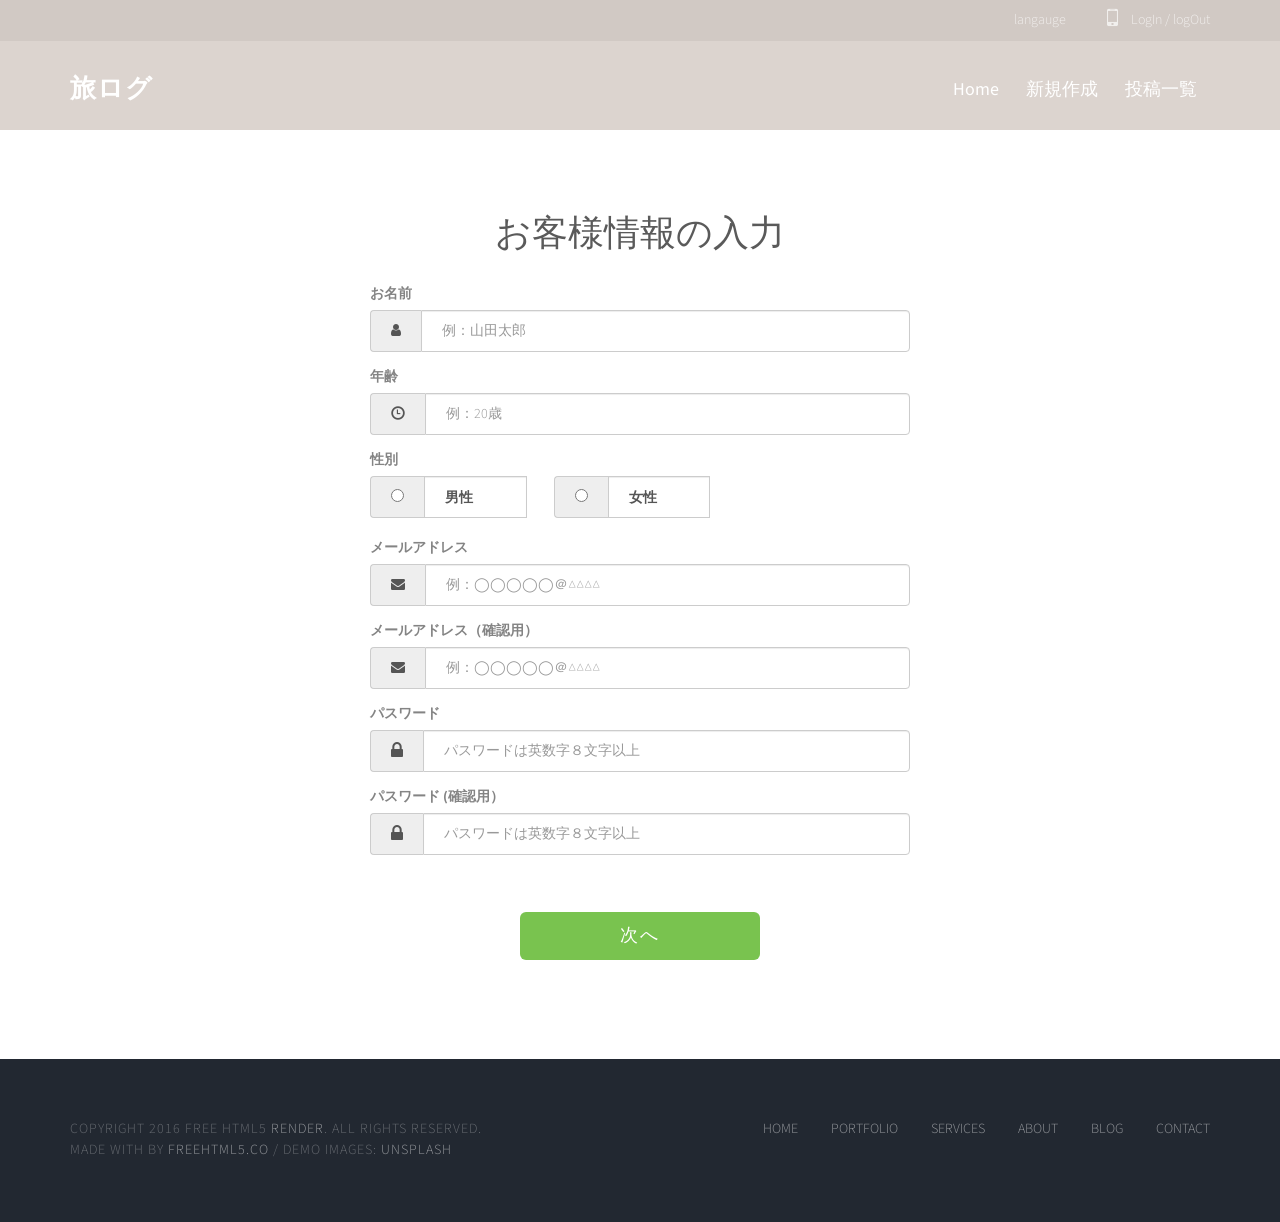
<file: webroot/tabilog_moc/signup.html>
<!DOCTYPE html>
<!--[if lt IE 7]>      <html class="no-js lt-ie9 lt-ie8 lt-ie7"> <![endif]-->
<!--[if IE 7]>         <html class="no-js lt-ie9 lt-ie8"> <![endif]-->
<!--[if IE 8]>         <html class="no-js lt-ie9"> <![endif]-->
<!--[if gt IE 8]><!--> <html class="no-js"> <!--<![endif]-->
    <head>
    <meta charset="utf-8">
    <meta http-equiv="X-UA-Compatible" content="IE=edge">
    <title>Render &mdash; 100% Free Fully Responsive HTML5 Template by FREEHTML5.co</title>
    <meta name="viewport" content="width=device-width, initial-scale=1">
    <meta name="description" content="Free HTML5 Template by FREEHTML5.CO" />
    <meta name="keywords" content="free html5, free template, free bootstrap, html5, css3, mobile first, responsive" />
    <meta name="author" content="FREEHTML5.CO" />

  <!-- 
    //////////////////////////////////////////////////////

    FREE HTML5 TEMPLATE 
    DESIGNED & DEVELOPED by FREEHTML5.CO
        
    Website:        http://freehtml5.co/
    Email:          info@freehtml5.co
    Twitter:        http://twitter.com/fh5co
    Facebook:       https://www.facebook.com/fh5co

    //////////////////////////////////////////////////////
     -->

    <!-- Facebook and Twitter integration -->
    <meta property="og:title" content=""/>
    <meta property="og:image" content=""/>
    <meta property="og:url" content=""/>
    <meta property="og:site_name" content=""/>
    <meta property="og:description" content=""/>
    <meta name="twitter:title" content="" />
    <meta name="twitter:image" content="" />
    <meta name="twitter:url" content="" />
    <meta name="twitter:card" content="" />

    <!-- Place favicon.ico and apple-touch-icon.png in the root directory -->
    <link rel="shortcut icon" href="favicon.ico">

    <link href='https://fonts.googleapis.com/css?family=Source+Sans+Pro:400,700,300' rel='stylesheet' type='text/css'>
    
    <!-- Animate.css -->
    <link rel="stylesheet" href="css/animate.css">
    <!-- Icomoon Icon Fonts-->
    <link rel="stylesheet" href="css/icomoon.css">
    <!-- Bootstrap  -->
    <link rel="stylesheet" href="css/bootstrap.css">
    <!-- Superfish -->
    <link rel="stylesheet" href="css/superfish.css">

    <link rel="stylesheet" href="css/style.css">
   <!--  <link href="../css/kensaku.css" rel="stylesheet"> -->
    <link rel="stylesheet" href="//cdnjs.cloudflare.com/ajax/libs/font-awesome/4.3.0/css/font-awesome.min.css">
       <!--  <link href="../css/touroku.css" rel="stylesheet"> -->
       <!--  <link href="../css/toukou.css" rel="stylesheet">
        <link href="../css/toukou2.css" rel="stylesheet">
        <link href="https://fonts.googleapis.com/css?family=Roboto" rel="stylesheet">

        <link rel="stylesheet" href="//cdnjs.cloudflare.com/ajax/libs/font-awesome/4.3.0/css/font-awesome.min.css">
        <link href="../css/toukou.css" rel="stylesheet">
        <link href="../css/toukou2.css" rel="stylesheet">
        <link href="../css/toukou3.css" rel="stylesheet">
 -->
 <!-- <link href="shuzo_css/css/shuzo.css" rel="stylesheet"> -->

    <!-- Modernizr JS -->
    <script src="js/modernizr-2.6.2.min.js"></script>
    <!-- FOR IE9 below -->
    <!--[if lt IE 9]>
    <script src="js/respond.min.js"></script>
    <![endif]-->

    </head>
    <body>
        <div id="fh5co-wrapper">
        <div id="fh5co-page">
        <div id="fh5co-header">
            <div class="top">
                <div class="container">
                    <span> <a href="#"><i></i> langauge </a></span>
                    <span> <a href="tel://+12345678910"><i class="icon-mobile3"></i> LogIn / logOut</a></span>
                </div>
            </div>
            <!-- end:top -->
            <header id="fh5co-header-section">
                <div class="container">
                    <div class="nav-header">
                        <a href="#" class="js-fh5co-nav-toggle fh5co-nav-toggle"><i></i></a>
                        <h1 id="fh5co-logo"><a href="index.html">旅ログ</a></h1>

                        <div id="flipkart-navbar">
                              &nbsp;
    <!-- <div class="container">
       
        <div class="row row2">
            <div class="flipkart-navbar-search smallsearch col-sm-4 col-xs-11">
                <div class="row">
                    <input class="flipkart-navbar-input col-xs-11" type="" placeholder="観光地を入力してください" name="">
                    <button class="flipkart-navbar-button col-xs-1">
                        <svg width="15px" height="15px">
                            <path d="M11.618 9.897l4.224 4.212c.092.09.1.23.02.312l-1.464 1.46c-.08.08-.222.072-.314-.02L9.868 11.66M6.486 10.9c-2.42 0-4.38-1.955-4.38-4.367 0-2.413 1.96-4.37 4.38-4.37s4.38 1.957 4.38 4.37c0 2.412-1.96 4.368-4.38 4.368m0-10.834C2.904.066 0 2.96 0 6.533 0 10.105 2.904 13 6.486 13s6.487-2.895 6.487-6.467c0-3.572-2.905-6.467-6.487-6.467 "></path>
                        </svg>
                    </button>
                </div>
            </div>
            
        </div>
    </div>
</div> -->
                        <!-- START #fh5co-menu-wrap -->
                    <nav id="fh5co-menu-wrap" role="navigation">
                        <ul class="sf-menu" id="fh5co-primary-menu">
                            <li class="active">
                                <a href="index.html">Home</a>
                            </li>
                            <li>
                                <a href="portfolio.html">新規作成</a>
                            </li>
                            <li>
                                <a href="services.html" class="fh5co-sub-ddown">投稿一覧</a>
                                 <ul class="fh5co-sub-menu">
                                    <li><a href="left-sidebar.html">Web Development</a></li>
                                    <li><a href="right-sidebar.html">Branding &amp; Identity</a></li>
                                    <li>
                                        <a href="#" class="fh5co-sub-ddown">Free HTML5</a>
                                        <ul class="fh5co-sub-menu">
                                            <li><a href="http://freehtml5.co/preview/?item=build-free-html5-bootstrap-template" target="_blank">Build</a></li>
                                            <li><a href="http://freehtml5.co/preview/?item=work-free-html5-template-bootstrap" target="_blank">Work</a></li>
                                            <li><a href="http://freehtml5.co/preview/?item=light-free-html5-template-bootstrap" target="_blank">Light</a></li>
                                            <li><a href="http://freehtml5.co/preview/?item=relic-free-html5-template-using-bootstrap" target="_blank">Relic</a></li>
                                            <li><a href="http://freehtml5.co/preview/?item=display-free-html5-template-using-bootstrap" target="_blank">Display</a></li>
                                            <li><a href="http://freehtml5.co/preview/?item=sprint-free-html5-template-bootstrap" target="_blank">Sprint</a></li>
                                        </ul>
                                    </li>
                                    <li><a href="#">UI Animation</a></li>
                                    <li><a href="#">Copywriting</a></li>
                                    <li><a href="#">Photography</a></li> 
                                </ul>
                            </li>
                            <!-- <li><a href="about.html">About</a></li>
                            <li><a href="#">Blog</a></li>
                            <li><a href="contact.html">Contact</a></li> -->
                        </ul>
                    </nav>
                    </div>
                </div>
            </header>
            
        </div>
        

        <div class="fh5co-hero">
            <div class="fh5co-overlay"></div>
            <div class="text-center" style="background-image: url(images/work-1.jpg);">
                <!-- <div class="desc animate-box"> -->
                    <!-- <h2>Cluttered-Free Template</h2>
                    <span>Lovely Crafted by <a href="http://frehtml5.co/" target="_blank" class="fh5co-site-name">FREEHTML5.co</a></span>
                    <span><a class="btn btn-primary" href="#">Hire Us</a></span> -->
                </div>
            </div>

        </div>
         <br><br> <br><br>
        <div class="container">
            <div class="row">
                                                        <div  class="col-md-2">
                                                        </div>
                                                         <div  class="col-md-8" style align="center">
                                                            <h1>お客様情報の入力</h1>
                                                          </div>
                                                    </div>
            <div row>
                 <div class="col-md-3">
                 </div>

                                    <!-- 入力フォーム -->
                                           <div class="col-md-6"><!--  <div class="row main"> -->
                                                <div class="main-login main-center">
                                                  
                                                        <form class="" method="post" action="#">
                                                            
                                                            <div class="form-group">
                                                                <label for="name" class="cols-sm-2 control-label">お名前</label>
                                                                <div class="cols-sm-10">
                                                                    <div class="input-group">
                                                                        <span class="input-group-addon"><i class="fa fa-user fa" aria-hidden="true"></i></span>
                                                                        <input type="text" class="form-control" name="name" id="name"  placeholder="例：山田太郎"/>
                                                                    </div>
                                                                </div>
                                                            </div>

                                                            <div class="form-group">
                                                                <label for="name" class="cols-sm-2 control-label">年齢</label>
                                                                <div class="cols-sm-5">
                                                                    <div class="input-group">
                                                                        <span class="input-group-addon"><i class="glyphicon glyphicon-time" aria-hidden="true"></i></span>
                                                                        <input type="text" class="form-control" name="name" id="name"  placeholder="例：20歳"/>
                                                                    </div>
                                                                </div>
                                                            </div>
                                                            <!-- ラジオボックス -->
                                                             <div class="form-group">
                                                                <label for="name" class="cols-sm-2 control-label">性別</label>
                                                                <div class="cols-sm-5">
                                                                    <div class="input-group" > 
                                                                       <!--  <span class="input-group-addon"><i class="fa fa-transgender" aria-hidden="true"></i></span> -->
                                                                        <div class="form-inline required">
                                                                            <div class="form-group has-feedback">
                                                                                <label class="input-group">
                                                                                    <span class="input-group-addon">
                                                                                        <input type="radio" name="test" value="0" />
                                                                                    </span>
                                                                                    <div class="form-control form-control-static">
                                                                                        男性
                                                                                    </div>
                                                                                    <span class="glyphicon form-control-feedback "></span>
                                                                                </label>
                                                                            </div>
                                                                            &nbsp; &nbsp; &nbsp; &nbsp;
                                                                            <div class="form-group has-feedback ">
                                                                                <label class="input-group">
                                                                                    <span class="input-group-addon">
                                                                                        <input type="radio" name="test" value="1" />
                                                                                    </span>
                                                                                    <div class="form-control form-control-static">
                                                                                        女性
                                                                                    </div>
                                                                                    <span class="glyphicon form-control-feedback "></span>
                                                                                </label>
                                                                            </div>
                                                                        </div>
                                                                    </div>
                                                                </div>
                                                            </div>

                                                            <div class="form-group">
                                                                <label for="email" class="cols-sm-2 control-label">メールアドレス</label>
                                                                <div class="cols-sm-10">
                                                                    <div class="input-group">
                                                                        <span class="input-group-addon"><i class="fa fa-envelope fa" aria-hidden="true"></i></span>
                                                                        <input type="text" class="form-control" name="email" id="email"  placeholder="例：◯◯◯◯◯＠△△△△"/>
                                                                    </div>
                                                                </div>
                                                            </div>

                                                           
                                                            <div class="form-group">
                                                                <label for="email" class="cols-sm-2 control-label">メールアドレス（確認用）</label>
                                                                <div class="cols-sm-10">
                                                                    <div class="input-group">
                                                                        <span class="input-group-addon"><i class="fa fa-envelope fa" aria-hidden="true"></i></span>
                                                                        <input type="text" class="form-control" name="email" id="email"  placeholder="例：◯◯◯◯◯＠△△△△"/>
                                                                    </div>
                                                                </div>
                                                            </div>


                                                            <div class="form-group">
                                                                <label for="password" class="cols-sm-2 control-label">パスワード</label>
                                                                <div class="cols-sm-10">
                                                                    <div class="input-group">
                                                                        <span class="input-group-addon"><i class="fa fa-lock fa-lg" aria-hidden="true"></i></span>
                                                                        <input type="password" class="form-control" name="password" id="password"  placeholder="パスワードは英数字８文字以上"/>
                                                                    </div>
                                                                </div>
                                                            </div>

                                                            <div class="form-group">
                                                                <label for="confirm" class="cols-sm-2 control-label">パスワード (確認用）</label>
                                                                <div class="cols-sm-10">
                                                                    <div class="input-group">
                                                                        <span class="input-group-addon"><i class="fa fa-lock fa-lg" aria-hidden="true"></i></span>
                                                                        <input type="password" class="form-control" name="confirm" id="confirm"  placeholder="パスワードは英数字８文字以上"/>
                                                                    </div>
                                                                </div>
                                                            </div>
                     </div>

                      <br><br>

                      <div row>
                                                         <div  class="col-md-3">
                                                         </div>
                                                         <div  class="col-md-6">

                                                            <div class="form-group ">
                                                                <a href="newcheck.html" target="_blank" type="button" id="button" class="btn btn-primary btn-lg btn-block login-button">次へ</a>
                                                            </div>
                                                            
                                                        </form>
                                                    </div>
                    </div>
                                                 </div>
                                            </div>
                                    </div>
           

        <br><br> <br><br>

        <!-- fh5co-blog-section -->
        <footer>
            <div id="footer">
                <div class="container">
                    <div class="row">
                        <div class="col-md-6">
                            <p>Copyright 2016 Free Html5 <a href="#">Render</a>. All Rights Reserved. <br>Made with by <a href="http://freehtml5.co/">Freehtml5.co</a> / Demo Images: <a href="https://unsplash.com/">Unsplash</a></p>
                        </div>
                        <div class="col-md-6">
                            <ul class="footer-menu">
                                <li><a href="#">Home</a></li>
                                <li><a href="#">Portfolio</a></li>
                                <li><a href="#">Services</a></li>
                                <li><a href="#">About</a></li>
                                <li><a href="#">Blog</a></li>
                                <li><a href="#">Contact</a></li>
                            </ul>
                        </div>
                    </div>
                </div>
            </div>
        </footer>
    

    </div>
    <!-- END fh5co-page -->

</div>
    <!-- END fh5co-wrapper -->

    <!-- jQuery -->


    <script src="js/jquery.min.js"></script>
    <!-- jQuery Easing -->
    <script src="js/jquery.easing.1.3.js"></script>
    <!-- Bootstrap -->
    <script src="js/bootstrap.min.js"></script>
    <!-- Waypoints -->
    <script src="js/jquery.waypoints.min.js"></script>
    <!-- Superfish -->
    <script src="js/hoverIntent.js"></script>
    <script src="js/superfish.js"></script>

    <!-- Main JS (Do not remove) -->
    <script src="js/main.js"></script>
    


    </body>
</html>
</file>
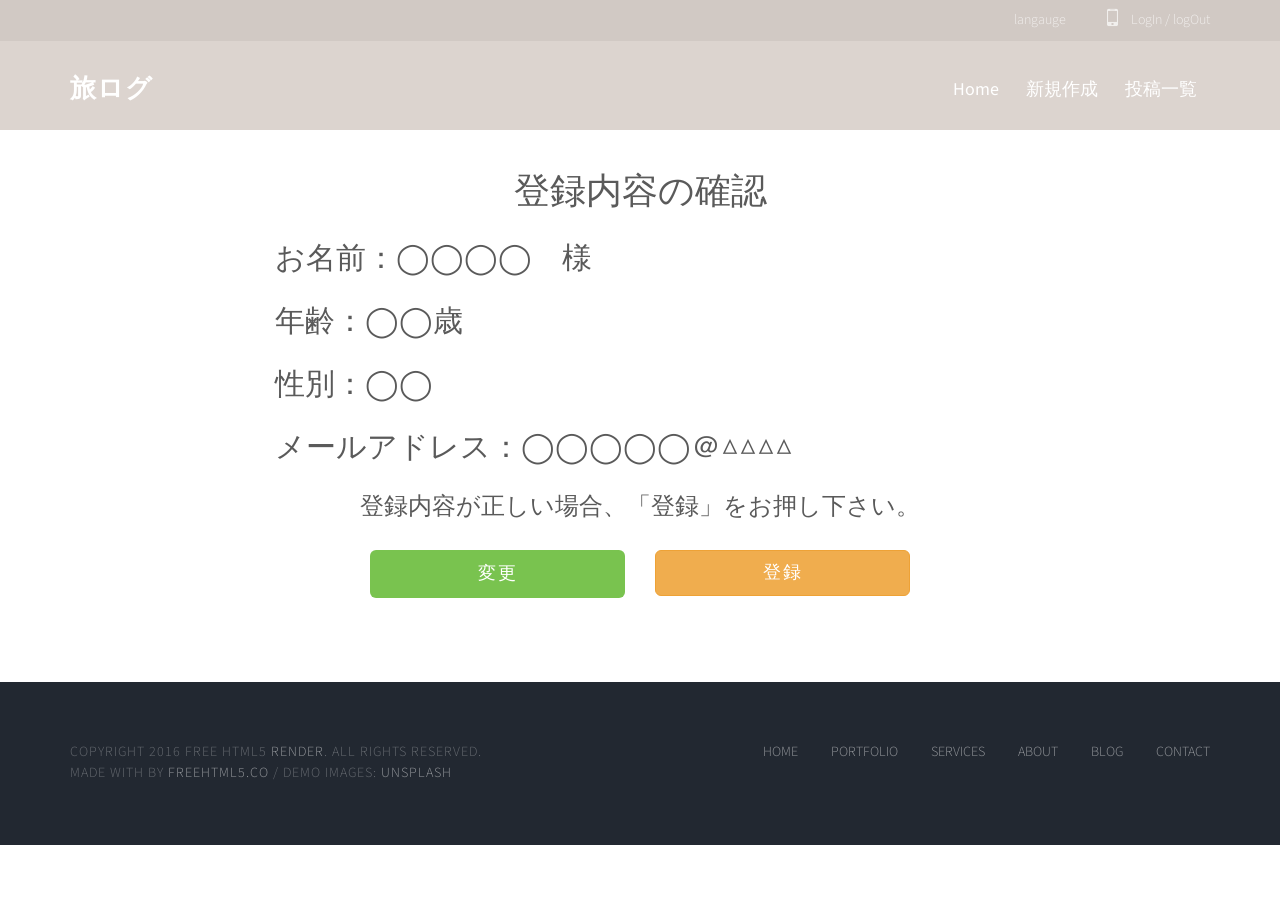
<file: webroot/tabilog_moc/user_check.html>
<!DOCTYPE html>
<!--[if lt IE 7]>      <html class="no-js lt-ie9 lt-ie8 lt-ie7"> <![endif]-->
<!--[if IE 7]>         <html class="no-js lt-ie9 lt-ie8"> <![endif]-->
<!--[if IE 8]>         <html class="no-js lt-ie9"> <![endif]-->
<!--[if gt IE 8]><!--> <html class="no-js"> <!--<![endif]-->
    <head>
    <meta charset="utf-8">
    <meta http-equiv="X-UA-Compatible" content="IE=edge">
    <title>Render &mdash; 100% Free Fully Responsive HTML5 Template by FREEHTML5.co</title>
    <meta name="viewport" content="width=device-width, initial-scale=1">
    <meta name="description" content="Free HTML5 Template by FREEHTML5.CO" />
    <meta name="keywords" content="free html5, free template, free bootstrap, html5, css3, mobile first, responsive" />
    <meta name="author" content="FREEHTML5.CO" />

  <!-- 
    //////////////////////////////////////////////////////

    FREE HTML5 TEMPLATE 
    DESIGNED & DEVELOPED by FREEHTML5.CO
        
    Website:        http://freehtml5.co/
    Email:          info@freehtml5.co
    Twitter:        http://twitter.com/fh5co
    Facebook:       https://www.facebook.com/fh5co

    //////////////////////////////////////////////////////
     -->

    <!-- Facebook and Twitter integration -->
    <meta property="og:title" content=""/>
    <meta property="og:image" content=""/>
    <meta property="og:url" content=""/>
    <meta property="og:site_name" content=""/>
    <meta property="og:description" content=""/>
    <meta name="twitter:title" content="" />
    <meta name="twitter:image" content="" />
    <meta name="twitter:url" content="" />
    <meta name="twitter:card" content="" />

    <!-- Place favicon.ico and apple-touch-icon.png in the root directory -->
    <link rel="shortcut icon" href="favicon.ico">

    <link href='https://fonts.googleapis.com/css?family=Source+Sans+Pro:400,700,300' rel='stylesheet' type='text/css'>
    
    <!-- Animate.css -->
    <link rel="stylesheet" href="css/animate.css">
    <!-- Icomoon Icon Fonts-->
    <link rel="stylesheet" href="css/icomoon.css">
    <!-- Bootstrap  -->
    <link rel="stylesheet" href="css/bootstrap.css">
    <!-- Superfish -->
    <link rel="stylesheet" href="css/superfish.css">

    <link rel="stylesheet" href="css/style.css">
   
        
       <!--  <link href="shuzo_css/shuzo.css" rel="stylesheet"> -->
        



    <!-- Modernizr JS -->
    <script src="js/modernizr-2.6.2.min.js"></script>
    <!-- FOR IE9 below -->
    <!--[if lt IE 9]>
    <script src="js/respond.min.js"></script>
    <![endif]-->

    </head>
    <body>
        <div id="fh5co-wrapper">
        <div id="fh5co-page">
        <div id="fh5co-header">
            <div class="top">
                <div class="container">
                    <span> <a href="#"><i></i> langauge </a></span>
                    <span> <a href="tel://+12345678910"><i class="icon-mobile3"></i> LogIn / logOut</a></span>
                </div>
            </div>
            <!-- end:top -->
            <header id="fh5co-header-section">
                <div class="container">
                    <div class="nav-header">
                        <a href="#" class="js-fh5co-nav-toggle fh5co-nav-toggle"><i></i></a>
                        <h1 id="fh5co-logo"><a href="index.html">旅ログ</a></h1>

                        <div id="flipkart-navbar">
              
                        <!-- START #fh5co-menu-wrap -->
                    <nav id="fh5co-menu-wrap" role="navigation">
                        <ul class="sf-menu" id="fh5co-primary-menu">
                            <li class="active">
                                <a href="index.html">Home</a>
                            </li>
                            <li>
                                <a href="portfolio.html">新規作成</a>
                            </li>
                            <li>
                                <a href="services.html" class="fh5co-sub-ddown">投稿一覧</a>
                                 <ul class="fh5co-sub-menu">
                                    <li><a href="left-sidebar.html">Web Development</a></li>
                                    <li><a href="right-sidebar.html">Branding &amp; Identity</a></li>
                                    <li>
                                        <a href="#" class="fh5co-sub-ddown">Free HTML5</a>
                                        <ul class="fh5co-sub-menu">
                                            <li><a href="http://freehtml5.co/preview/?item=build-free-html5-bootstrap-template" target="_blank">Build</a></li>
                                            <li><a href="http://freehtml5.co/preview/?item=work-free-html5-template-bootstrap" target="_blank">Work</a></li>
                                            <li><a href="http://freehtml5.co/preview/?item=light-free-html5-template-bootstrap" target="_blank">Light</a></li>
                                            <li><a href="http://freehtml5.co/preview/?item=relic-free-html5-template-using-bootstrap" target="_blank">Relic</a></li>
                                            <li><a href="http://freehtml5.co/preview/?item=display-free-html5-template-using-bootstrap" target="_blank">Display</a></li>
                                            <li><a href="http://freehtml5.co/preview/?item=sprint-free-html5-template-bootstrap" target="_blank">Sprint</a></li>
                                        </ul>
                                    </li>
                                    <li><a href="#">UI Animation</a></li>
                                    <li><a href="#">Copywriting</a></li>
                                    <li><a href="#">Photography</a></li> 
                                </ul>
                            </li>
                            <!-- <li><a href="about.html">About</a></li>
                            <li><a href="#">Blog</a></li>
                            <li><a href="contact.html">Contact</a></li> -->
                        </ul>
                    </nav>
                    </div>
                </div>
            </header>
            
        </div>
        

        <div class="fh5co-hero">
            <div class="fh5co-overlay"></div>
            <div class="text-center" style="background-image: url(images/work-1.jpg);">
                <!-- <div class="desc animate-box"> -->
                    <!-- <h2>Cluttered-Free Template</h2>
                    <span>Lovely Crafted by <a href="http://frehtml5.co/" target="_blank" class="fh5co-site-name">FREEHTML5.co</a></span>
                    <span><a class="btn btn-primary" href="#">Hire Us</a></span> -->
                </div>
            </div>

        </div>
        <!-- 確認メッセージ -->
                                         <div class="container">
                                            <div class="col-md-12">
                                                <div class="main-login main-center" style align="center">
                                                    
                                                    <br><br>
                                                    <h1>登録内容の確認</h1>
                                                    <div class="row">
                                                        <div  class="col-md-2">
                                                        </div>
                                                        <div  class="col-md-8" style align="left">
                                                        <form class="" method="post" action="#">
                                                            <h2>お名前：◯◯◯◯　様</h2>
                                                            <h2>年齢：◯◯歳</h2>
                                                            <h2>性別：◯◯</h2>
                                                            <h2>メールアドレス：◯◯◯◯◯＠△△△△</h2>
                                                        </div>
                                                    </div>
                                                    <div class="row">
                                                        <div  class="col-md-2">
                                                        </div>
                                                         <div  class="col-md-8" style align="center">
                                                            <h3>登録内容が正しい場合、「登録」をお押し下さい。</h3>
                                                          </div>
                                                    </div>

                                                    <!-- 送信ボタン -->
                                                    <div class="row">
                                                         <div  class="col-md-3">
                                                         </div>
                                                         <div  class="col-md-3">
                                                         
                                                            <a href="newmember.html" target="_blank" type="button" id="button" class="btn btn-primary btn-lg btn-block login-button">変更</a>
                                                            <br><br> <br><br>
                                                        </div>
                                                        <div  class="col-md-3">
                                                            <a href="thanks.html" target="_blank" type="button" id="button" class="btn btn-warning btn-lg btn-block login-button " style="color:#FFFFFF !important;">登録</a>　
                                                        </div>
                                                           
                                                        </from>

                                                        
                                                    </div>

                                                </div>
                                            </div>
                                        </div>



         <footer>
            <div id="footer">
                <div class="container">
                    <div class="row">
                        <div class="col-md-6">
                            <p>Copyright 2016 Free Html5 <a href="#">Render</a>. All Rights Reserved. <br>Made with by <a href="http://freehtml5.co/">Freehtml5.co</a> / Demo Images: <a href="https://unsplash.com/">Unsplash</a></p>
                        </div>
                        <div class="col-md-6">
                            <ul class="footer-menu">
                                <li><a href="#">Home</a></li>
                                <li><a href="#">Portfolio</a></li>
                                <li><a href="#">Services</a></li>
                                <li><a href="#">About</a></li>
                                <li><a href="#">Blog</a></li>
                                <li><a href="#">Contact</a></li>
                            </ul>
                        </div>
                    </div>
                </div>
            </div>
        </footer>
    

    </div>
    <!-- END fh5co-page -->

</div>
    <!-- END fh5co-wrapper -->

    <!-- jQuery -->


    <script src="js/jquery.min.js"></script>
    <!-- jQuery Easing -->
    <script src="js/jquery.easing.1.3.js"></script>
    <!-- Bootstrap -->
    <script src="js/bootstrap.min.js"></script>
    <!-- Waypoints -->
    <script src="js/jquery.waypoints.min.js"></script>
    <!-- Superfish -->
    <script src="js/hoverIntent.js"></script>
    <script src="js/superfish.js"></script>

    <!-- Main JS (Do not remove) -->
    <script src="js/main.js"></script>
  


    </body>
</html>
</file>
<file: webroot/tabilog_moc/css/icomoon.css>
@font-face {
    font-family: 'icomoon';
    src:    url('fonts/icomoon.eot?1oniuf');
    src:    url('fonts/icomoon.eot?1oniuf#iefix') format('embedded-opentype'),
        url('fonts/icomoon.ttf?1oniuf') format('truetype'),
        url('fonts/icomoon.woff?1oniuf') format('woff'),
        url('fonts/icomoon.svg?1oniuf#icomoon') format('svg');
    font-weight: normal;
    font-style: normal;
}

[class^="icon-"], [class*=" icon-"] {
    /* use !important to prevent issues with browser extensions that change fonts */
    font-family: 'icomoon' !important;
    speak: none;
    font-style: normal;
    font-weight: normal;
    font-variant: normal;
    text-transform: none;
    line-height: 1;

    /* Better Font Rendering =========== */
    -webkit-font-smoothing: antialiased;
    -moz-osx-font-smoothing: grayscale;
}

.icon-mobile:before {
    content: "\e000";
}
.icon-laptop:before {
    content: "\e001";
}
.icon-desktop:before {
    content: "\e002";
}
.icon-tablet:before {
    content: "\e003";
}
.icon-phone:before {
    content: "\e004";
}
.icon-document:before {
    content: "\e005";
}
.icon-documents:before {
    content: "\e006";
}
.icon-search:before {
    content: "\e007";
}
.icon-clipboard:before {
    content: "\e008";
}
.icon-newspaper:before {
    content: "\e009";
}
.icon-notebook:before {
    content: "\e00a";
}
.icon-book-open:before {
    content: "\e00b";
}
.icon-browser:before {
    content: "\e00c";
}
.icon-calendar:before {
    content: "\e00d";
}
.icon-presentation:before {
    content: "\e00e";
}
.icon-picture:before {
    content: "\e00f";
}
.icon-pictures:before {
    content: "\e010";
}
.icon-video:before {
    content: "\e011";
}
.icon-camera:before {
    content: "\e012";
}
.icon-printer:before {
    content: "\e013";
}
.icon-toolbox:before {
    content: "\e014";
}
.icon-briefcase:before {
    content: "\e015";
}
.icon-wallet:before {
    content: "\e016";
}
.icon-gift:before {
    content: "\e017";
}
.icon-bargraph:before {
    content: "\e018";
}
.icon-grid:before {
    content: "\e019";
}
.icon-expand:before {
    content: "\e01a";
}
.icon-focus:before {
    content: "\e01b";
}
.icon-edit:before {
    content: "\e01c";
}
.icon-adjustments:before {
    content: "\e01d";
}
.icon-ribbon:before {
    content: "\e01e";
}
.icon-hourglass:before {
    content: "\e01f";
}
.icon-lock:before {
    content: "\e020";
}
.icon-megaphone:before {
    content: "\e021";
}
.icon-shield:before {
    content: "\e022";
}
.icon-trophy:before {
    content: "\e023";
}
.icon-flag:before {
    content: "\e024";
}
.icon-map:before {
    content: "\e025";
}
.icon-puzzle:before {
    content: "\e026";
}
.icon-basket:before {
    content: "\e027";
}
.icon-envelope:before {
    content: "\e028";
}
.icon-streetsign:before {
    content: "\e029";
}
.icon-telescope:before {
    content: "\e02a";
}
.icon-gears:before {
    content: "\e02b";
}
.icon-key:before {
    content: "\e02c";
}
.icon-paperclip:before {
    content: "\e02d";
}
.icon-attachment:before {
    content: "\e02e";
}
.icon-pricetags:before {
    content: "\e02f";
}
.icon-lightbulb:before {
    content: "\e030";
}
.icon-layers:before {
    content: "\e031";
}
.icon-pencil:before {
    content: "\e032";
}
.icon-tools:before {
    content: "\e033";
}
.icon-tools-2:before {
    content: "\e034";
}
.icon-scissors:before {
    content: "\e035";
}
.icon-paintbrush:before {
    content: "\e036";
}
.icon-magnifying-glass:before {
    content: "\e037";
}
.icon-circle-compass:before {
    content: "\e038";
}
.icon-linegraph:before {
    content: "\e039";
}
.icon-mic:before {
    content: "\e03a";
}
.icon-strategy:before {
    content: "\e03b";
}
.icon-beaker:before {
    content: "\e03c";
}
.icon-caution:before {
    content: "\e03d";
}
.icon-recycle:before {
    content: "\e03e";
}
.icon-anchor:before {
    content: "\e03f";
}
.icon-profile-male:before {
    content: "\e040";
}
.icon-profile-female:before {
    content: "\e041";
}
.icon-bike:before {
    content: "\e042";
}
.icon-wine:before {
    content: "\e043";
}
.icon-hotairballoon:before {
    content: "\e044";
}
.icon-globe:before {
    content: "\e045";
}
.icon-genius:before {
    content: "\e046";
}
.icon-map-pin:before {
    content: "\e047";
}
.icon-dial:before {
    content: "\e048";
}
.icon-chat:before {
    content: "\e049";
}
.icon-heart:before {
    content: "\e04a";
}
.icon-cloud:before {
    content: "\e04b";
}
.icon-upload:before {
    content: "\e04c";
}
.icon-download:before {
    content: "\e04d";
}
.icon-target:before {
    content: "\e04e";
}
.icon-hazardous:before {
    content: "\e04f";
}
.icon-piechart:before {
    content: "\e050";
}
.icon-speedometer:before {
    content: "\e051";
}
.icon-global:before {
    content: "\e052";
}
.icon-compass:before {
    content: "\e053";
}
.icon-lifesaver:before {
    content: "\e054";
}
.icon-clock:before {
    content: "\e055";
}
.icon-aperture:before {
    content: "\e056";
}
.icon-quote:before {
    content: "\e057";
}
.icon-scope:before {
    content: "\e058";
}
.icon-alarmclock:before {
    content: "\e059";
}
.icon-refresh:before {
    content: "\e05a";
}
.icon-happy:before {
    content: "\e05b";
}
.icon-sad:before {
    content: "\e05c";
}
.icon-facebook:before {
    content: "\e05d";
}
.icon-twitter:before {
    content: "\e05e";
}
.icon-googleplus:before {
    content: "\e05f";
}
.icon-rss:before {
    content: "\e060";
}
.icon-tumblr:before {
    content: "\e061";
}
.icon-linkedin:before {
    content: "\e062";
}
.icon-dribbble:before {
    content: "\e063";
}
.icon-box2:before {
    content: "\ea82";
}
.icon-write:before {
    content: "\ea83";
}
.icon-clock2:before {
    content: "\ea84";
}
.icon-reply2:before {
    content: "\ea85";
}
.icon-reply-all2:before {
    content: "\ea86";
}
.icon-forward2:before {
    content: "\ea87";
}
.icon-flag2:before {
    content: "\ea88";
}
.icon-search2:before {
    content: "\ea89";
}
.icon-trash2:before {
    content: "\ea8a";
}
.icon-envelope2:before {
    content: "\ea8b";
}
.icon-bubble:before {
    content: "\ea8c";
}
.icon-bubbles:before {
    content: "\ea8d";
}
.icon-user2:before {
    content: "\ea8e";
}
.icon-users2:before {
    content: "\ea8f";
}
.icon-cloud2:before {
    content: "\ea90";
}
.icon-download2:before {
    content: "\ea91";
}
.icon-upload2:before {
    content: "\ea92";
}
.icon-rain:before {
    content: "\ea93";
}
.icon-sun:before {
    content: "\ea94";
}
.icon-moon2:before {
    content: "\ea95";
}
.icon-bell2:before {
    content: "\ea96";
}
.icon-folder2:before {
    content: "\ea97";
}
.icon-pin2:before {
    content: "\ea98";
}
.icon-sound2:before {
    content: "\ea99";
}
.icon-microphone:before {
    content: "\ea9a";
}
.icon-camera2:before {
    content: "\ea9b";
}
.icon-image2:before {
    content: "\ea9c";
}
.icon-cog2:before {
    content: "\ea9d";
}
.icon-calendar2:before {
    content: "\ea9e";
}
.icon-book2:before {
    content: "\ea9f";
}
.icon-map-marker:before {
    content: "\eaa0";
}
.icon-store:before {
    content: "\eaa1";
}
.icon-support:before {
    content: "\eaa2";
}
.icon-tag2:before {
    content: "\eaa3";
}
.icon-heart2:before {
    content: "\eaa4";
}
.icon-video-camera:before {
    content: "\eaa5";
}
.icon-trophy2:before {
    content: "\eaa6";
}
.icon-cart:before {
    content: "\eaa7";
}
.icon-eye2:before {
    content: "\eaa8";
}
.icon-cancel:before {
    content: "\eaa9";
}
.icon-chart:before {
    content: "\eaaa";
}
.icon-target2:before {
    content: "\eaab";
}
.icon-printer2:before {
    content: "\eaac";
}
.icon-location2:before {
    content: "\eaad";
}
.icon-bookmark2:before {
    content: "\eaae";
}
.icon-monitor:before {
    content: "\eaaf";
}
.icon-cross2:before {
    content: "\eab0";
}
.icon-plus2:before {
    content: "\eab1";
}
.icon-left:before {
    content: "\eab2";
}
.icon-up:before {
    content: "\eab3";
}
.icon-browser2:before {
    content: "\eab4";
}
.icon-windows:before {
    content: "\eab5";
}
.icon-switch2:before {
    content: "\eab6";
}
.icon-dashboard:before {
    content: "\eab7";
}
.icon-play:before {
    content: "\eab8";
}
.icon-fast-forward:before {
    content: "\eab9";
}
.icon-next:before {
    content: "\eaba";
}
.icon-refresh2:before {
    content: "\eabb";
}
.icon-film:before {
    content: "\eabc";
}
.icon-home2:before {
    content: "\eabd";
}
.icon-add-to-list:before {
    content: "\e901";
}
.icon-classic-computer:before {
    content: "\e902";
}
.icon-controller-fast-backward:before {
    content: "\e903";
}
.icon-creative-commons-attribution:before {
    content: "\e904";
}
.icon-creative-commons-noderivs:before {
    content: "\e905";
}
.icon-creative-commons-noncommercial-eu:before {
    content: "\e906";
}
.icon-creative-commons-noncommercial-us:before {
    content: "\e907";
}
.icon-creative-commons-public-domain:before {
    content: "\e908";
}
.icon-creative-commons-remix:before {
    content: "\e909";
}
.icon-creative-commons-share:before {
    content: "\e90a";
}
.icon-creative-commons-sharealike:before {
    content: "\e90b";
}
.icon-creative-commons:before {
    content: "\e90c";
}
.icon-document-landscape:before {
    content: "\e90d";
}
.icon-remove-user:before {
    content: "\e90e";
}
.icon-warning:before {
    content: "\e90f";
}
.icon-arrow-bold-down:before {
    content: "\e910";
}
.icon-arrow-bold-left:before {
    content: "\e911";
}
.icon-arrow-bold-right:before {
    content: "\e912";
}
.icon-arrow-bold-up:before {
    content: "\e913";
}
.icon-arrow-down:before {
    content: "\e914";
}
.icon-arrow-left:before {
    content: "\e915";
}
.icon-arrow-long-down:before {
    content: "\e916";
}
.icon-arrow-long-left:before {
    content: "\e917";
}
.icon-arrow-long-right:before {
    content: "\e918";
}
.icon-arrow-long-up:before {
    content: "\e919";
}
.icon-arrow-right:before {
    content: "\e91a";
}
.icon-arrow-up:before {
    content: "\e91b";
}
.icon-arrow-with-circle-down:before {
    content: "\e91c";
}
.icon-arrow-with-circle-left:before {
    content: "\e91d";
}
.icon-arrow-with-circle-right:before {
    content: "\e91e";
}
.icon-arrow-with-circle-up:before {
    content: "\e91f";
}
.icon-bookmark:before {
    content: "\e920";
}
.icon-bookmarks:before {
    content: "\e921";
}
.icon-chevron-down:before {
    content: "\e922";
}
.icon-chevron-left:before {
    content: "\e923";
}
.icon-chevron-right:before {
    content: "\e924";
}
.icon-chevron-small-down:before {
    content: "\e925";
}
.icon-chevron-small-left:before {
    content: "\e926";
}
.icon-chevron-small-right:before {
    content: "\e927";
}
.icon-chevron-small-up:before {
    content: "\e928";
}
.icon-chevron-thin-down:before {
    content: "\e929";
}
.icon-chevron-thin-left:before {
    content: "\e92a";
}
.icon-chevron-thin-right:before {
    content: "\e92b";
}
.icon-chevron-thin-up:before {
    content: "\e92c";
}
.icon-chevron-up:before {
    content: "\e92d";
}
.icon-chevron-with-circle-down:before {
    content: "\e92e";
}
.icon-chevron-with-circle-left:before {
    content: "\e92f";
}
.icon-chevron-with-circle-right:before {
    content: "\e930";
}
.icon-chevron-with-circle-up:before {
    content: "\e931";
}
.icon-cloud3:before {
    content: "\e932";
}
.icon-controller-fast-forward:before {
    content: "\e933";
}
.icon-controller-jump-to-start:before {
    content: "\e934";
}
.icon-controller-next:before {
    content: "\e935";
}
.icon-controller-paus:before {
    content: "\e936";
}
.icon-controller-play:before {
    content: "\e937";
}
.icon-controller-record:before {
    content: "\e938";
}
.icon-controller-stop:before {
    content: "\e939";
}
.icon-controller-volume:before {
    content: "\e93a";
}
.icon-dot-single:before {
    content: "\e93b";
}
.icon-dots-three-horizontal:before {
    content: "\e93c";
}
.icon-dots-three-vertical:before {
    content: "\e93d";
}
.icon-dots-two-horizontal:before {
    content: "\e93e";
}
.icon-dots-two-vertical:before {
    content: "\e93f";
}
.icon-download3:before {
    content: "\e940";
}
.icon-emoji-flirt:before {
    content: "\e941";
}
.icon-flow-branch:before {
    content: "\e942";
}
.icon-flow-cascade:before {
    content: "\e943";
}
.icon-flow-line:before {
    content: "\e944";
}
.icon-flow-parallel:before {
    content: "\e945";
}
.icon-flow-tree:before {
    content: "\e946";
}
.icon-install:before {
    content: "\e947";
}
.icon-layers2:before {
    content: "\e948";
}
.icon-open-book:before {
    content: "\e949";
}
.icon-resize-100:before {
    content: "\e94a";
}
.icon-resize-full-screen:before {
    content: "\e94b";
}
.icon-save:before {
    content: "\e94c";
}
.icon-select-arrows:before {
    content: "\e94d";
}
.icon-sound-mute:before {
    content: "\e94e";
}
.icon-sound:before {
    content: "\e94f";
}
.icon-trash:before {
    content: "\e950";
}
.icon-triangle-down:before {
    content: "\e951";
}
.icon-triangle-left:before {
    content: "\e952";
}
.icon-triangle-right:before {
    content: "\e953";
}
.icon-triangle-up:before {
    content: "\e954";
}
.icon-uninstall:before {
    content: "\e955";
}
.icon-upload-to-cloud:before {
    content: "\e956";
}
.icon-upload3:before {
    content: "\e957";
}
.icon-add-user:before {
    content: "\e958";
}
.icon-address:before {
    content: "\e959";
}
.icon-adjust:before {
    content: "\e95a";
}
.icon-air:before {
    content: "\e95b";
}
.icon-aircraft-landing:before {
    content: "\e95c";
}
.icon-aircraft-take-off:before {
    content: "\e95d";
}
.icon-aircraft:before {
    content: "\e95e";
}
.icon-align-bottom:before {
    content: "\e95f";
}
.icon-align-horizontal-middle:before {
    content: "\e960";
}
.icon-align-left:before {
    content: "\e961";
}
.icon-align-right:before {
    content: "\e962";
}
.icon-align-top:before {
    content: "\e963";
}
.icon-align-vertical-middle:before {
    content: "\e964";
}
.icon-archive:before {
    content: "\e965";
}
.icon-area-graph:before {
    content: "\e966";
}
.icon-attachment2:before {
    content: "\e967";
}
.icon-awareness-ribbon:before {
    content: "\e968";
}
.icon-back-in-time:before {
    content: "\e969";
}
.icon-back:before {
    content: "\e96a";
}
.icon-bar-graph:before {
    content: "\e96b";
}
.icon-battery:before {
    content: "\e96c";
}
.icon-beamed-note:before {
    content: "\e96d";
}
.icon-bell:before {
    content: "\e96e";
}
.icon-blackboard:before {
    content: "\e96f";
}
.icon-block:before {
    content: "\e970";
}
.icon-book:before {
    content: "\e971";
}
.icon-bowl:before {
    content: "\e972";
}
.icon-box:before {
    content: "\e973";
}
.icon-briefcase2:before {
    content: "\e974";
}
.icon-browser3:before {
    content: "\e975";
}
.icon-brush:before {
    content: "\e976";
}
.icon-bucket:before {
    content: "\e977";
}
.icon-cake:before {
    content: "\e978";
}
.icon-calculator:before {
    content: "\e979";
}
.icon-calendar3:before {
    content: "\e97a";
}
.icon-camera3:before {
    content: "\e97b";
}
.icon-ccw:before {
    content: "\e97c";
}
.icon-chat2:before {
    content: "\e97d";
}
.icon-check:before {
    content: "\e97e";
}
.icon-circle-with-cross:before {
    content: "\e97f";
}
.icon-circle-with-minus:before {
    content: "\e980";
}
.icon-circle-with-plus:before {
    content: "\e981";
}
.icon-circle:before {
    content: "\e982";
}
.icon-circular-graph:before {
    content: "\e983";
}
.icon-clapperboard:before {
    content: "\e984";
}
.icon-clipboard2:before {
    content: "\e985";
}
.icon-clock3:before {
    content: "\e986";
}
.icon-code:before {
    content: "\e987";
}
.icon-cog:before {
    content: "\e988";
}
.icon-colours:before {
    content: "\e989";
}
.icon-compass2:before {
    content: "\e98a";
}
.icon-copy:before {
    content: "\e98b";
}
.icon-credit-card:before {
    content: "\e98c";
}
.icon-credit:before {
    content: "\e98d";
}
.icon-cross:before {
    content: "\e98e";
}
.icon-cup:before {
    content: "\e98f";
}
.icon-cw:before {
    content: "\e990";
}
.icon-cycle:before {
    content: "\e991";
}
.icon-database:before {
    content: "\e992";
}
.icon-dial-pad:before {
    content: "\e993";
}
.icon-direction:before {
    content: "\e994";
}
.icon-document2:before {
    content: "\e995";
}
.icon-documents2:before {
    content: "\e996";
}
.icon-drink:before {
    content: "\e997";
}
.icon-drive:before {
    content: "\e998";
}
.icon-drop:before {
    content: "\e999";
}
.icon-edit2:before {
    content: "\e99a";
}
.icon-email:before {
    content: "\e99b";
}
.icon-emoji-happy:before {
    content: "\e99c";
}
.icon-emoji-neutral:before {
    content: "\e99d";
}
.icon-emoji-sad:before {
    content: "\e99e";
}
.icon-erase:before {
    content: "\e99f";
}
.icon-eraser:before {
    content: "\e9a0";
}
.icon-export:before {
    content: "\e9a1";
}
.icon-eye:before {
    content: "\e9a2";
}
.icon-feather:before {
    content: "\e9a3";
}
.icon-flag3:before {
    content: "\e9a4";
}
.icon-flash:before {
    content: "\e9a5";
}
.icon-flashlight:before {
    content: "\e9a6";
}
.icon-flat-brush:before {
    content: "\e9a7";
}
.icon-folder-images:before {
    content: "\e9a8";
}
.icon-folder-music:before {
    content: "\e9a9";
}
.icon-folder-video:before {
    content: "\e9aa";
}
.icon-folder:before {
    content: "\e9ab";
}
.icon-forward:before {
    content: "\e9ac";
}
.icon-funnel:before {
    content: "\e9ad";
}
.icon-game-controller:before {
    content: "\e9ae";
}
.icon-gauge:before {
    content: "\e9af";
}
.icon-globe2:before {
    content: "\e9b0";
}
.icon-graduation-cap:before {
    content: "\e9b1";
}
.icon-grid2:before {
    content: "\e9b2";
}
.icon-hair-cross:before {
    content: "\e9b3";
}
.icon-hand:before {
    content: "\e9b4";
}
.icon-heart-outlined:before {
    content: "\e9b5";
}
.icon-heart3:before {
    content: "\e9b6";
}
.icon-help-with-circle:before {
    content: "\e9b7";
}
.icon-help:before {
    content: "\e9b8";
}
.icon-home:before {
    content: "\e9b9";
}
.icon-hour-glass:before {
    content: "\e9ba";
}
.icon-image-inverted:before {
    content: "\e9bb";
}
.icon-image:before {
    content: "\e9bc";
}
.icon-images:before {
    content: "\e9bd";
}
.icon-inbox:before {
    content: "\e9be";
}
.icon-infinity:before {
    content: "\e9bf";
}
.icon-info-with-circle:before {
    content: "\e9c0";
}
.icon-info:before {
    content: "\e9c1";
}
.icon-key2:before {
    content: "\e9c2";
}
.icon-keyboard:before {
    content: "\e9c3";
}
.icon-lab-flask:before {
    content: "\e9c4";
}
.icon-landline:before {
    content: "\e9c5";
}
.icon-language:before {
    content: "\e9c6";
}
.icon-laptop2:before {
    content: "\e9c7";
}
.icon-leaf:before {
    content: "\e9c8";
}
.icon-level-down:before {
    content: "\e9c9";
}
.icon-level-up:before {
    content: "\e9ca";
}
.icon-lifebuoy:before {
    content: "\e9cb";
}
.icon-light-bulb:before {
    content: "\e9cc";
}
.icon-light-down:before {
    content: "\e9cd";
}
.icon-light-up:before {
    content: "\e9ce";
}
.icon-line-graph:before {
    content: "\e9cf";
}
.icon-link:before {
    content: "\e9d0";
}
.icon-list:before {
    content: "\e9d1";
}
.icon-location-pin:before {
    content: "\e9d2";
}
.icon-location:before {
    content: "\e9d3";
}
.icon-lock-open:before {
    content: "\e9d4";
}
.icon-lock2:before {
    content: "\e9d5";
}
.icon-log-out:before {
    content: "\e9d6";
}
.icon-login:before {
    content: "\e9d7";
}
.icon-loop:before {
    content: "\e9d8";
}
.icon-magnet:before {
    content: "\e9d9";
}
.icon-magnifying-glass2:before {
    content: "\e9da";
}
.icon-mail:before {
    content: "\e9db";
}
.icon-man:before {
    content: "\e9dc";
}
.icon-map2:before {
    content: "\e9dd";
}
.icon-mask:before {
    content: "\e9de";
}
.icon-medal:before {
    content: "\e9df";
}
.icon-megaphone2:before {
    content: "\e9e0";
}
.icon-menu:before {
    content: "\e9e1";
}
.icon-message:before {
    content: "\e9e2";
}
.icon-mic2:before {
    content: "\e9e3";
}
.icon-minus:before {
    content: "\e9e4";
}
.icon-mobile2:before {
    content: "\e9e5";
}
.icon-modern-mic:before {
    content: "\e9e6";
}
.icon-moon:before {
    content: "\e9e7";
}
.icon-mouse:before {
    content: "\e9e8";
}
.icon-music:before {
    content: "\e9e9";
}
.icon-network:before {
    content: "\e9ea";
}
.icon-new-message:before {
    content: "\e9eb";
}
.icon-new:before {
    content: "\e9ec";
}
.icon-news:before {
    content: "\e9ed";
}
.icon-note:before {
    content: "\e9ee";
}
.icon-notification:before {
    content: "\e9ef";
}
.icon-old-mobile:before {
    content: "\e9f0";
}
.icon-old-phone:before {
    content: "\e9f1";
}
.icon-palette:before {
    content: "\e9f2";
}
.icon-paper-plane:before {
    content: "\e9f3";
}
.icon-pencil2:before {
    content: "\e9f4";
}
.icon-phone2:before {
    content: "\e9f5";
}
.icon-pie-chart:before {
    content: "\e9f6";
}
.icon-pin:before {
    content: "\e9f7";
}
.icon-plus:before {
    content: "\e9f8";
}
.icon-popup:before {
    content: "\e9f9";
}
.icon-power-plug:before {
    content: "\e9fa";
}
.icon-price-ribbon:before {
    content: "\e9fb";
}
.icon-price-tag:before {
    content: "\e9fc";
}
.icon-print:before {
    content: "\e9fd";
}
.icon-progress-empty:before {
    content: "\e9fe";
}
.icon-progress-full:before {
    content: "\e9ff";
}
.icon-progress-one:before {
    content: "\ea00";
}
.icon-progress-two:before {
    content: "\ea01";
}
.icon-publish:before {
    content: "\ea02";
}
.icon-quote2:before {
    content: "\ea03";
}
.icon-radio:before {
    content: "\ea04";
}
.icon-reply-all:before {
    content: "\ea05";
}
.icon-reply:before {
    content: "\ea06";
}
.icon-retweet:before {
    content: "\ea07";
}
.icon-rocket:before {
    content: "\ea08";
}
.icon-round-brush:before {
    content: "\ea09";
}
.icon-rss2:before {
    content: "\ea0a";
}
.icon-ruler:before {
    content: "\ea0b";
}
.icon-scissors2:before {
    content: "\ea0c";
}
.icon-share-alternitive:before {
    content: "\ea0d";
}
.icon-share:before {
    content: "\ea0e";
}
.icon-shareable:before {
    content: "\ea0f";
}
.icon-shield2:before {
    content: "\ea10";
}
.icon-shop:before {
    content: "\ea11";
}
.icon-shopping-bag:before {
    content: "\ea12";
}
.icon-shopping-basket:before {
    content: "\ea13";
}
.icon-shopping-cart:before {
    content: "\ea14";
}
.icon-shuffle:before {
    content: "\ea15";
}
.icon-signal:before {
    content: "\ea16";
}
.icon-sound-mix:before {
    content: "\ea17";
}
.icon-sports-club:before {
    content: "\ea18";
}
.icon-spreadsheet:before {
    content: "\ea19";
}
.icon-squared-cross:before {
    content: "\ea1a";
}
.icon-squared-minus:before {
    content: "\ea1b";
}
.icon-squared-plus:before {
    content: "\ea1c";
}
.icon-star-outlined:before {
    content: "\ea1d";
}
.icon-star:before {
    content: "\ea1e";
}
.icon-stopwatch:before {
    content: "\ea1f";
}
.icon-suitcase:before {
    content: "\ea20";
}
.icon-swap:before {
    content: "\ea21";
}
.icon-sweden:before {
    content: "\ea22";
}
.icon-switch:before {
    content: "\ea23";
}
.icon-tablet2:before {
    content: "\ea24";
}
.icon-tag:before {
    content: "\ea25";
}
.icon-text-document-inverted:before {
    content: "\ea26";
}
.icon-text-document:before {
    content: "\ea27";
}
.icon-text:before {
    content: "\ea28";
}
.icon-thermometer:before {
    content: "\ea29";
}
.icon-thumbs-down:before {
    content: "\ea2a";
}
.icon-thumbs-up:before {
    content: "\ea2b";
}
.icon-thunder-cloud:before {
    content: "\ea2c";
}
.icon-ticket:before {
    content: "\ea2d";
}
.icon-time-slot:before {
    content: "\ea2e";
}
.icon-tools2:before {
    content: "\ea2f";
}
.icon-traffic-cone:before {
    content: "\ea30";
}
.icon-tree:before {
    content: "\ea31";
}
.icon-trophy3:before {
    content: "\ea32";
}
.icon-tv:before {
    content: "\ea33";
}
.icon-typing:before {
    content: "\ea34";
}
.icon-unread:before {
    content: "\ea35";
}
.icon-untag:before {
    content: "\ea36";
}
.icon-user:before {
    content: "\ea37";
}
.icon-users:before {
    content: "\ea38";
}
.icon-v-card:before {
    content: "\ea39";
}
.icon-video2:before {
    content: "\ea3a";
}
.icon-vinyl:before {
    content: "\ea3b";
}
.icon-voicemail:before {
    content: "\ea3c";
}
.icon-wallet2:before {
    content: "\ea3d";
}
.icon-water:before {
    content: "\ea3e";
}
.icon-500px-with-circle:before {
    content: "\ea3f";
}
.icon-500px:before {
    content: "\ea40";
}
.icon-basecamp:before {
    content: "\ea41";
}
.icon-behance:before {
    content: "\ea42";
}
.icon-creative-cloud:before {
    content: "\ea43";
}
.icon-dropbox:before {
    content: "\ea44";
}
.icon-evernote:before {
    content: "\ea45";
}
.icon-flattr:before {
    content: "\ea46";
}
.icon-foursquare:before {
    content: "\ea47";
}
.icon-google-drive:before {
    content: "\ea48";
}
.icon-google-hangouts:before {
    content: "\ea49";
}
.icon-grooveshark:before {
    content: "\ea4a";
}
.icon-icloud:before {
    content: "\ea4b";
}
.icon-mixi:before {
    content: "\ea4c";
}
.icon-onedrive:before {
    content: "\ea4d";
}
.icon-paypal:before {
    content: "\ea4e";
}
.icon-picasa:before {
    content: "\ea4f";
}
.icon-qq:before {
    content: "\ea50";
}
.icon-rdio-with-circle:before {
    content: "\ea51";
}
.icon-renren:before {
    content: "\ea52";
}
.icon-scribd:before {
    content: "\ea53";
}
.icon-sina-weibo:before {
    content: "\ea54";
}
.icon-skype-with-circle:before {
    content: "\ea55";
}
.icon-skype:before {
    content: "\ea56";
}
.icon-slideshare:before {
    content: "\ea57";
}
.icon-smashing:before {
    content: "\ea58";
}
.icon-soundcloud:before {
    content: "\ea59";
}
.icon-spotify-with-circle:before {
    content: "\ea5a";
}
.icon-spotify:before {
    content: "\ea5b";
}
.icon-swarm:before {
    content: "\ea5c";
}
.icon-vine-with-circle:before {
    content: "\ea5d";
}
.icon-vine:before {
    content: "\ea5e";
}
.icon-vk-alternitive:before {
    content: "\ea5f";
}
.icon-vk-with-circle:before {
    content: "\ea60";
}
.icon-vk:before {
    content: "\ea61";
}
.icon-xing-with-circle:before {
    content: "\ea62";
}
.icon-xing:before {
    content: "\ea63";
}
.icon-yelp:before {
    content: "\ea64";
}
.icon-dribbble-with-circle:before {
    content: "\ea65";
}
.icon-dribbble2:before {
    content: "\ea66";
}
.icon-facebook-with-circle:before {
    content: "\ea67";
}
.icon-facebook2:before {
    content: "\ea68";
}
.icon-flickr-with-circle:before {
    content: "\ea69";
}
.icon-flickr:before {
    content: "\ea6a";
}
.icon-github-with-circle:before {
    content: "\ea6b";
}
.icon-github:before {
    content: "\ea6c";
}
.icon-google-with-circle:before {
    content: "\ea6d";
}
.icon-google:before {
    content: "\ea6e";
}
.icon-instagram-with-circle:before {
    content: "\ea6f";
}
.icon-instagram:before {
    content: "\ea70";
}
.icon-lastfm-with-circle:before {
    content: "\ea71";
}
.icon-lastfm:before {
    content: "\ea72";
}
.icon-linkedin-with-circle:before {
    content: "\ea73";
}
.icon-linkedin2:before {
    content: "\ea74";
}
.icon-pinterest-with-circle:before {
    content: "\ea75";
}
.icon-pinterest:before {
    content: "\ea76";
}
.icon-rdio:before {
    content: "\ea77";
}
.icon-stumbleupon-with-circle:before {
    content: "\ea78";
}
.icon-stumbleupon:before {
    content: "\ea79";
}
.icon-tumblr-with-circle:before {
    content: "\ea7a";
}
.icon-tumblr2:before {
    content: "\ea7b";
}
.icon-twitter-with-circle:before {
    content: "\ea7c";
}
.icon-twitter2:before {
    content: "\ea7d";
}
.icon-vimeo-with-circle:before {
    content: "\ea7e";
}
.icon-vimeo:before {
    content: "\ea7f";
}
.icon-youtube-with-circle:before {
    content: "\ea80";
}
.icon-youtube:before {
    content: "\ea81";
}
.icon-home3:before {
    content: "\eabe";
}
.icon-home22:before {
    content: "\eabf";
}
.icon-home32:before {
    content: "\eac0";
}
.icon-office:before {
    content: "\eac1";
}
.icon-newspaper2:before {
    content: "\eac2";
}
.icon-pencil3:before {
    content: "\eac3";
}
.icon-pencil22:before {
    content: "\eac4";
}
.icon-quill:before {
    content: "\eac5";
}
.icon-pen:before {
    content: "\eac6";
}
.icon-blog:before {
    content: "\eac7";
}
.icon-eyedropper:before {
    content: "\eac8";
}
.icon-droplet:before {
    content: "\eac9";
}
.icon-paint-format:before {
    content: "\eaca";
}
.icon-image3:before {
    content: "\eacb";
}
.icon-images2:before {
    content: "\eacc";
}
.icon-camera4:before {
    content: "\eacd";
}
.icon-headphones:before {
    content: "\eace";
}
.icon-music2:before {
    content: "\eacf";
}
.icon-play2:before {
    content: "\ead0";
}
.icon-film2:before {
    content: "\ead1";
}
.icon-video-camera2:before {
    content: "\ead2";
}
.icon-dice:before {
    content: "\ead3";
}
.icon-pacman:before {
    content: "\ead4";
}
.icon-spades:before {
    content: "\ead5";
}
.icon-clubs:before {
    content: "\ead6";
}
.icon-diamonds:before {
    content: "\ead7";
}
.icon-bullhorn:before {
    content: "\ead8";
}
.icon-connection:before {
    content: "\ead9";
}
.icon-podcast:before {
    content: "\eada";
}
.icon-feed:before {
    content: "\eadb";
}
.icon-mic3:before {
    content: "\eadc";
}
.icon-book3:before {
    content: "\eadd";
}
.icon-books:before {
    content: "\eade";
}
.icon-library:before {
    content: "\eadf";
}
.icon-file-text:before {
    content: "\eae0";
}
.icon-profile:before {
    content: "\eae1";
}
.icon-file-empty:before {
    content: "\eae2";
}
.icon-files-empty:before {
    content: "\eae3";
}
.icon-file-text2:before {
    content: "\eae4";
}
.icon-file-picture:before {
    content: "\eae5";
}
.icon-file-music:before {
    content: "\eae6";
}
.icon-file-play:before {
    content: "\eae7";
}
.icon-file-video:before {
    content: "\eae8";
}
.icon-file-zip:before {
    content: "\eae9";
}
.icon-copy2:before {
    content: "\eaea";
}
.icon-paste:before {
    content: "\eaeb";
}
.icon-stack:before {
    content: "\eaec";
}
.icon-folder3:before {
    content: "\eaed";
}
.icon-folder-open:before {
    content: "\eaee";
}
.icon-folder-plus:before {
    content: "\eaef";
}
.icon-folder-minus:before {
    content: "\eaf0";
}
.icon-folder-download:before {
    content: "\eaf1";
}
.icon-folder-upload:before {
    content: "\eaf2";
}
.icon-price-tag2:before {
    content: "\eaf3";
}
.icon-price-tags:before {
    content: "\eaf4";
}
.icon-barcode:before {
    content: "\eaf5";
}
.icon-qrcode:before {
    content: "\eaf6";
}
.icon-ticket2:before {
    content: "\eaf7";
}
.icon-cart2:before {
    content: "\eaf8";
}
.icon-coin-dollar:before {
    content: "\eaf9";
}
.icon-coin-euro:before {
    content: "\eafa";
}
.icon-coin-pound:before {
    content: "\eafb";
}
.icon-coin-yen:before {
    content: "\eafc";
}
.icon-credit-card2:before {
    content: "\eafd";
}
.icon-calculator2:before {
    content: "\eafe";
}
.icon-lifebuoy2:before {
    content: "\eaff";
}
.icon-phone3:before {
    content: "\eb00";
}
.icon-phone-hang-up:before {
    content: "\eb01";
}
.icon-address-book:before {
    content: "\eb02";
}
.icon-envelop:before {
    content: "\eb03";
}
.icon-pushpin:before {
    content: "\eb04";
}
.icon-location3:before {
    content: "\eb05";
}
.icon-location22:before {
    content: "\eb06";
}
.icon-compass3:before {
    content: "\eb07";
}
.icon-compass22:before {
    content: "\eb08";
}
.icon-map3:before {
    content: "\eb09";
}
.icon-map22:before {
    content: "\eb0a";
}
.icon-history:before {
    content: "\eb0b";
}
.icon-clock4:before {
    content: "\eb0c";
}
.icon-clock22:before {
    content: "\eb0d";
}
.icon-alarm:before {
    content: "\eb0e";
}
.icon-bell3:before {
    content: "\eb0f";
}
.icon-stopwatch2:before {
    content: "\eb10";
}
.icon-calendar4:before {
    content: "\eb11";
}
.icon-printer3:before {
    content: "\eb12";
}
.icon-keyboard2:before {
    content: "\eb13";
}
.icon-display:before {
    content: "\eb14";
}
.icon-laptop3:before {
    content: "\eb15";
}
.icon-mobile3:before {
    content: "\eb16";
}
.icon-mobile22:before {
    content: "\eb17";
}
.icon-tablet3:before {
    content: "\eb18";
}
.icon-tv2:before {
    content: "\eb19";
}
.icon-drawer:before {
    content: "\eb1a";
}
.icon-drawer2:before {
    content: "\eb1b";
}
.icon-box-add:before {
    content: "\eb1c";
}
.icon-box-remove:before {
    content: "\eb1d";
}
.icon-download4:before {
    content: "\eb1e";
}
.icon-upload4:before {
    content: "\eb1f";
}
.icon-floppy-disk:before {
    content: "\eb20";
}
.icon-drive2:before {
    content: "\eb21";
}
.icon-database2:before {
    content: "\eb22";
}
.icon-undo:before {
    content: "\eb23";
}
.icon-redo:before {
    content: "\eb24";
}
.icon-undo2:before {
    content: "\eb25";
}
.icon-redo2:before {
    content: "\eb26";
}
.icon-forward3:before {
    content: "\eb27";
}
.icon-reply3:before {
    content: "\eb28";
}
.icon-bubble2:before {
    content: "\eb29";
}
.icon-bubbles2:before {
    content: "\eb2a";
}
.icon-bubbles22:before {
    content: "\eb2b";
}
.icon-bubble22:before {
    content: "\eb2c";
}
.icon-bubbles3:before {
    content: "\eb2d";
}
.icon-bubbles4:before {
    content: "\eb2e";
}
.icon-user3:before {
    content: "\eb2f";
}
.icon-users3:before {
    content: "\eb30";
}
.icon-user-plus:before {
    content: "\eb31";
}
.icon-user-minus:before {
    content: "\eb32";
}
.icon-user-check:before {
    content: "\eb33";
}
.icon-user-tie:before {
    content: "\eb34";
}
.icon-quotes-left:before {
    content: "\eb35";
}
.icon-quotes-right:before {
    content: "\eb36";
}
.icon-hour-glass2:before {
    content: "\eb37";
}
.icon-spinner:before {
    content: "\eb38";
}
.icon-spinner2:before {
    content: "\eb39";
}
.icon-spinner3:before {
    content: "\eb3a";
}
.icon-spinner4:before {
    content: "\eb3b";
}
.icon-spinner5:before {
    content: "\eb3c";
}
.icon-spinner6:before {
    content: "\eb3d";
}
.icon-spinner7:before {
    content: "\eb3e";
}
.icon-spinner8:before {
    content: "\eb3f";
}
.icon-spinner9:before {
    content: "\eb40";
}
.icon-spinner10:before {
    content: "\eb41";
}
.icon-spinner11:before {
    content: "\eb42";
}
.icon-binoculars:before {
    content: "\eb43";
}
.icon-search3:before {
    content: "\eb44";
}
.icon-zoom-in:before {
    content: "\eb45";
}
.icon-zoom-out:before {
    content: "\eb46";
}
.icon-enlarge:before {
    content: "\eb47";
}
.icon-shrink:before {
    content: "\eb48";
}
.icon-enlarge2:before {
    content: "\eb49";
}
.icon-shrink2:before {
    content: "\eb4a";
}
.icon-key3:before {
    content: "\eb4b";
}
.icon-key22:before {
    content: "\eb4c";
}
.icon-lock3:before {
    content: "\eb4d";
}
.icon-unlocked:before {
    content: "\eb4e";
}
.icon-wrench:before {
    content: "\eb4f";
}
.icon-equalizer:before {
    content: "\eb50";
}
.icon-equalizer2:before {
    content: "\eb51";
}
.icon-cog3:before {
    content: "\eb52";
}
.icon-cogs:before {
    content: "\eb53";
}
.icon-hammer:before {
    content: "\eb54";
}
.icon-magic-wand:before {
    content: "\eb55";
}
.icon-aid-kit:before {
    content: "\eb56";
}
.icon-bug:before {
    content: "\eb57";
}
.icon-pie-chart2:before {
    content: "\eb58";
}
.icon-stats-dots:before {
    content: "\eb59";
}
.icon-stats-bars:before {
    content: "\eb5a";
}
.icon-stats-bars2:before {
    content: "\eb5b";
}
.icon-trophy4:before {
    content: "\eb5c";
}
.icon-gift2:before {
    content: "\eb5d";
}
.icon-glass:before {
    content: "\eb5e";
}
.icon-glass2:before {
    content: "\eb5f";
}
.icon-mug:before {
    content: "\eb60";
}
.icon-spoon-knife:before {
    content: "\eb61";
}
.icon-leaf2:before {
    content: "\eb62";
}
.icon-rocket2:before {
    content: "\eb63";
}
.icon-meter:before {
    content: "\eb64";
}
.icon-meter2:before {
    content: "\eb65";
}
.icon-hammer2:before {
    content: "\eb66";
}
.icon-fire:before {
    content: "\eb67";
}
.icon-lab:before {
    content: "\eb68";
}
.icon-magnet2:before {
    content: "\eb69";
}
.icon-bin:before {
    content: "\eb6a";
}
.icon-bin2:before {
    content: "\eb6b";
}
.icon-briefcase3:before {
    content: "\eb6c";
}
.icon-airplane:before {
    content: "\eb6d";
}
.icon-truck:before {
    content: "\eb6e";
}
.icon-road:before {
    content: "\eb6f";
}
.icon-accessibility:before {
    content: "\eb70";
}
.icon-target3:before {
    content: "\eb71";
}
.icon-shield3:before {
    content: "\eb72";
}
.icon-power:before {
    content: "\eb73";
}
.icon-switch3:before {
    content: "\eb74";
}
.icon-power-cord:before {
    content: "\eb75";
}
.icon-clipboard3:before {
    content: "\eb76";
}
.icon-list-numbered:before {
    content: "\eb77";
}
.icon-list2:before {
    content: "\eb78";
}
.icon-list22:before {
    content: "\eb79";
}
.icon-tree2:before {
    content: "\eb7a";
}
.icon-menu2:before {
    content: "\eb7b";
}
.icon-menu22:before {
    content: "\eb7c";
}
.icon-menu3:before {
    content: "\eb7d";
}
.icon-menu4:before {
    content: "\eb7e";
}
.icon-cloud4:before {
    content: "\eb7f";
}
.icon-cloud-download:before {
    content: "\eb80";
}
.icon-cloud-upload:before {
    content: "\eb81";
}
.icon-cloud-check:before {
    content: "\eb82";
}
.icon-download22:before {
    content: "\eb83";
}
.icon-upload22:before {
    content: "\eb84";
}
.icon-download32:before {
    content: "\eb85";
}
.icon-upload32:before {
    content: "\eb86";
}
.icon-sphere:before {
    content: "\eb87";
}
.icon-earth:before {
    content: "\eb88";
}
.icon-link2:before {
    content: "\eb89";
}
.icon-flag4:before {
    content: "\eb8a";
}
.icon-attachment3:before {
    content: "\eb8b";
}
.icon-eye3:before {
    content: "\eb8c";
}
.icon-eye-plus:before {
    content: "\eb8d";
}
.icon-eye-minus:before {
    content: "\eb8e";
}
.icon-eye-blocked:before {
    content: "\eb8f";
}
.icon-bookmark3:before {
    content: "\eb90";
}
.icon-bookmarks2:before {
    content: "\eb91";
}
.icon-sun2:before {
    content: "\eb92";
}
.icon-contrast:before {
    content: "\eb93";
}
.icon-brightness-contrast:before {
    content: "\eb94";
}
.icon-star-empty:before {
    content: "\eb95";
}
.icon-star-half:before {
    content: "\eb96";
}
.icon-star-full:before {
    content: "\eb97";
}
.icon-heart4:before {
    content: "\eb98";
}
.icon-heart-broken:before {
    content: "\eb99";
}
.icon-man2:before {
    content: "\eb9a";
}
.icon-woman:before {
    content: "\eb9b";
}
.icon-man-woman:before {
    content: "\eb9c";
}
.icon-happy2:before {
    content: "\eb9d";
}
.icon-happy22:before {
    content: "\eb9e";
}
.icon-smile:before {
    content: "\eb9f";
}
.icon-smile2:before {
    content: "\eba0";
}
.icon-tongue:before {
    content: "\eba1";
}
.icon-tongue2:before {
    content: "\eba2";
}
.icon-sad2:before {
    content: "\eba3";
}
.icon-sad22:before {
    content: "\eba4";
}
.icon-wink:before {
    content: "\eba5";
}
.icon-wink2:before {
    content: "\eba6";
}
.icon-grin:before {
    content: "\eba7";
}
.icon-grin2:before {
    content: "\eba8";
}
.icon-cool:before {
    content: "\eba9";
}
.icon-cool2:before {
    content: "\ebaa";
}
.icon-angry:before {
    content: "\ebab";
}
.icon-angry2:before {
    content: "\ebac";
}
.icon-evil:before {
    content: "\ebad";
}
.icon-evil2:before {
    content: "\ebae";
}
.icon-shocked:before {
    content: "\ebaf";
}
.icon-shocked2:before {
    content: "\ebb0";
}
.icon-baffled:before {
    content: "\ebb1";
}
.icon-baffled2:before {
    content: "\ebb2";
}
.icon-confused:before {
    content: "\ebb3";
}
.icon-confused2:before {
    content: "\ebb4";
}
.icon-neutral:before {
    content: "\ebb5";
}
.icon-neutral2:before {
    content: "\ebb6";
}
.icon-hipster:before {
    content: "\ebb7";
}
.icon-hipster2:before {
    content: "\ebb8";
}
.icon-wondering:before {
    content: "\ebb9";
}
.icon-wondering2:before {
    content: "\ebba";
}
.icon-sleepy:before {
    content: "\ebbb";
}
.icon-sleepy2:before {
    content: "\ebbc";
}
.icon-frustrated:before {
    content: "\ebbd";
}
.icon-frustrated2:before {
    content: "\ebbe";
}
.icon-crying:before {
    content: "\ebbf";
}
.icon-crying2:before {
    content: "\ebc0";
}
.icon-point-up:before {
    content: "\ebc1";
}
.icon-point-right:before {
    content: "\ebc2";
}
.icon-point-down:before {
    content: "\ebc3";
}
.icon-point-left:before {
    content: "\ebc4";
}
.icon-warning2:before {
    content: "\ebc5";
}
.icon-notification2:before {
    content: "\ebc6";
}
.icon-question:before {
    content: "\ebc7";
}
.icon-plus3:before {
    content: "\ebc8";
}
.icon-minus2:before {
    content: "\ebc9";
}
.icon-info2:before {
    content: "\ebca";
}
.icon-cancel-circle:before {
    content: "\ebcb";
}
.icon-blocked:before {
    content: "\ebcc";
}
.icon-cross3:before {
    content: "\ebcd";
}
.icon-checkmark:before {
    content: "\ebce";
}
.icon-checkmark2:before {
    content: "\ebcf";
}
.icon-spell-check:before {
    content: "\ebd0";
}
.icon-enter:before {
    content: "\ebd1";
}
.icon-exit:before {
    content: "\ebd2";
}
.icon-play22:before {
    content: "\ebd3";
}
.icon-pause:before {
    content: "\ebd4";
}
.icon-stop:before {
    content: "\ebd5";
}
.icon-previous:before {
    content: "\ebd6";
}
.icon-next2:before {
    content: "\ebd7";
}
.icon-backward:before {
    content: "\ebd8";
}
.icon-forward22:before {
    content: "\ebd9";
}
.icon-play3:before {
    content: "\ebda";
}
.icon-pause2:before {
    content: "\ebdb";
}
.icon-stop2:before {
    content: "\ebdc";
}
.icon-backward2:before {
    content: "\ebdd";
}
.icon-forward32:before {
    content: "\ebde";
}
.icon-first:before {
    content: "\ebdf";
}
.icon-last:before {
    content: "\ebe0";
}
.icon-previous2:before {
    content: "\ebe1";
}
.icon-next22:before {
    content: "\ebe2";
}
.icon-eject:before {
    content: "\ebe3";
}
.icon-volume-high:before {
    content: "\ebe4";
}
.icon-volume-medium:before {
    content: "\ebe5";
}
.icon-volume-low:before {
    content: "\ebe6";
}
.icon-volume-mute:before {
    content: "\ebe7";
}
.icon-volume-mute2:before {
    content: "\ebe8";
}
.icon-volume-increase:before {
    content: "\ebe9";
}
.icon-volume-decrease:before {
    content: "\ebea";
}
.icon-loop2:before {
    content: "\ebeb";
}
.icon-loop22:before {
    content: "\ebec";
}
.icon-infinite:before {
    content: "\ebed";
}
.icon-shuffle2:before {
    content: "\ebee";
}
.icon-arrow-up-left:before {
    content: "\ebef";
}
.icon-arrow-up2:before {
    content: "\ebf0";
}
.icon-arrow-up-right:before {
    content: "\ebf1";
}
.icon-arrow-right2:before {
    content: "\ebf2";
}
.icon-arrow-down-right:before {
    content: "\ebf3";
}
.icon-arrow-down2:before {
    content: "\ebf4";
}
.icon-arrow-down-left:before {
    content: "\ebf5";
}
.icon-arrow-left2:before {
    content: "\ebf6";
}
.icon-arrow-up-left2:before {
    content: "\ebf7";
}
.icon-arrow-up22:before {
    content: "\ebf8";
}
.icon-arrow-up-right2:before {
    content: "\ebf9";
}
.icon-arrow-right22:before {
    content: "\ebfa";
}
.icon-arrow-down-right2:before {
    content: "\ebfb";
}
.icon-arrow-down22:before {
    content: "\ebfc";
}
.icon-arrow-down-left2:before {
    content: "\ebfd";
}
.icon-arrow-left22:before {
    content: "\ebfe";
}
.icon-circle-up:before {
    content: "\e900";
}
.icon-circle-right:before {
    content: "\ebff";
}
.icon-circle-down:before {
    content: "\ec00";
}
.icon-circle-left:before {
    content: "\ec01";
}
.icon-tab:before {
    content: "\ec02";
}
.icon-move-up:before {
    content: "\ec03";
}
.icon-move-down:before {
    content: "\ec04";
}
.icon-sort-alpha-asc:before {
    content: "\ec05";
}
.icon-sort-alpha-desc:before {
    content: "\ec06";
}
.icon-sort-numeric-asc:before {
    content: "\ec07";
}
.icon-sort-numberic-desc:before {
    content: "\ec08";
}
.icon-sort-amount-asc:before {
    content: "\ec09";
}
.icon-sort-amount-desc:before {
    content: "\ec0a";
}
.icon-command:before {
    content: "\ec0b";
}
.icon-shift:before {
    content: "\ec0c";
}
.icon-ctrl:before {
    content: "\ec0d";
}
.icon-opt:before {
    content: "\ec0e";
}
.icon-checkbox-checked:before {
    content: "\ec0f";
}
.icon-checkbox-unchecked:before {
    content: "\ec10";
}
.icon-radio-checked:before {
    content: "\ec11";
}
.icon-radio-checked2:before {
    content: "\ec12";
}
.icon-radio-unchecked:before {
    content: "\ec13";
}
.icon-crop:before {
    content: "\ec14";
}
.icon-make-group:before {
    content: "\ec15";
}
.icon-ungroup:before {
    content: "\ec16";
}
.icon-scissors3:before {
    content: "\ec17";
}
.icon-filter:before {
    content: "\ec18";
}
.icon-font:before {
    content: "\ec19";
}
.icon-ligature:before {
    content: "\ec1a";
}
.icon-ligature2:before {
    content: "\ec1b";
}
.icon-text-height:before {
    content: "\ec1c";
}
.icon-text-width:before {
    content: "\ec1d";
}
.icon-font-size:before {
    content: "\ec1e";
}
.icon-bold:before {
    content: "\ec1f";
}
.icon-underline:before {
    content: "\ec20";
}
.icon-italic:before {
    content: "\ec21";
}
.icon-strikethrough:before {
    content: "\ec22";
}
.icon-omega:before {
    content: "\ec23";
}
.icon-sigma:before {
    content: "\ec24";
}
.icon-page-break:before {
    content: "\ec25";
}
.icon-superscript:before {
    content: "\ec26";
}
.icon-subscript:before {
    content: "\ec27";
}
.icon-superscript2:before {
    content: "\ec28";
}
.icon-subscript2:before {
    content: "\ec29";
}
.icon-text-color:before {
    content: "\ec2a";
}
.icon-pagebreak:before {
    content: "\ec2b";
}
.icon-clear-formatting:before {
    content: "\ec2c";
}
.icon-table:before {
    content: "\ec2d";
}
.icon-table2:before {
    content: "\ec2e";
}
.icon-insert-template:before {
    content: "\ec2f";
}
.icon-pilcrow:before {
    content: "\ec30";
}
.icon-ltr:before {
    content: "\ec31";
}
.icon-rtl:before {
    content: "\ec32";
}
.icon-section:before {
    content: "\ec33";
}
.icon-paragraph-left:before {
    content: "\ec34";
}
.icon-paragraph-center:before {
    content: "\ec35";
}
.icon-paragraph-right:before {
    content: "\ec36";
}
.icon-paragraph-justify:before {
    content: "\ec37";
}
.icon-indent-increase:before {
    content: "\ec38";
}
.icon-indent-decrease:before {
    content: "\ec39";
}
.icon-share2:before {
    content: "\ec3a";
}
.icon-new-tab:before {
    content: "\ec3b";
}
.icon-embed:before {
    content: "\ec3c";
}
.icon-embed2:before {
    content: "\ec3d";
}
.icon-terminal:before {
    content: "\ec3e";
}
.icon-share22:before {
    content: "\ec3f";
}
.icon-mail2:before {
    content: "\ec40";
}
.icon-mail22:before {
    content: "\ec41";
}
.icon-mail3:before {
    content: "\ec42";
}
.icon-mail4:before {
    content: "\ec43";
}
.icon-amazon:before {
    content: "\ec44";
}
.icon-google2:before {
    content: "\ec45";
}
.icon-google22:before {
    content: "\ec46";
}
.icon-google3:before {
    content: "\ec47";
}
.icon-google-plus:before {
    content: "\ec48";
}
.icon-google-plus2:before {
    content: "\ec49";
}
.icon-google-plus3:before {
    content: "\ec4a";
}
.icon-hangouts:before {
    content: "\ec4b";
}
.icon-google-drive2:before {
    content: "\ec4c";
}
.icon-facebook3:before {
    content: "\ec4d";
}
.icon-facebook22:before {
    content: "\ec4e";
}
.icon-instagram2:before {
    content: "\ec4f";
}
.icon-whatsapp:before {
    content: "\ec50";
}
.icon-spotify2:before {
    content: "\ec51";
}
.icon-telegram:before {
    content: "\ec52";
}
.icon-twitter3:before {
    content: "\ec53";
}
.icon-vine2:before {
    content: "\ec54";
}
.icon-vk2:before {
    content: "\ec55";
}
.icon-renren2:before {
    content: "\ec56";
}
.icon-sina-weibo2:before {
    content: "\ec57";
}
.icon-rss3:before {
    content: "\ec58";
}
.icon-rss22:before {
    content: "\ec59";
}
.icon-youtube2:before {
    content: "\ec5a";
}
.icon-youtube22:before {
    content: "\ec5b";
}
.icon-twitch:before {
    content: "\ec5c";
}
.icon-vimeo2:before {
    content: "\ec5d";
}
.icon-vimeo22:before {
    content: "\ec5e";
}
.icon-lanyrd:before {
    content: "\ec5f";
}
.icon-flickr2:before {
    content: "\ec60";
}
.icon-flickr22:before {
    content: "\ec61";
}
.icon-flickr3:before {
    content: "\ec62";
}
.icon-flickr4:before {
    content: "\ec63";
}
.icon-dribbble3:before {
    content: "\ec64";
}
.icon-behance2:before {
    content: "\ec65";
}
.icon-behance22:before {
    content: "\ec66";
}
.icon-deviantart:before {
    content: "\ec67";
}
.icon-500px2:before {
    content: "\ec68";
}
.icon-steam:before {
    content: "\ec69";
}
.icon-steam2:before {
    content: "\ec6a";
}
.icon-dropbox2:before {
    content: "\ec6b";
}
.icon-onedrive2:before {
    content: "\ec6c";
}
.icon-github2:before {
    content: "\ec6d";
}
.icon-npm:before {
    content: "\ec6e";
}
.icon-basecamp2:before {
    content: "\ec6f";
}
.icon-trello:before {
    content: "\ec70";
}
.icon-wordpress:before {
    content: "\ec71";
}
.icon-joomla:before {
    content: "\ec72";
}
.icon-ello:before {
    content: "\ec73";
}
.icon-blogger:before {
    content: "\ec74";
}
.icon-blogger2:before {
    content: "\ec75";
}
.icon-tumblr3:before {
    content: "\ec76";
}
.icon-tumblr22:before {
    content: "\ec77";
}
.icon-yahoo:before {
    content: "\ec78";
}
.icon-yahoo2:before {
    content: "\ec79";
}
.icon-tux:before {
    content: "\ec7a";
}
.icon-appleinc:before {
    content: "\ec7b";
}
.icon-finder:before {
    content: "\ec7c";
}
.icon-android:before {
    content: "\ec7d";
}
.icon-windows2:before {
    content: "\ec7e";
}
.icon-windows8:before {
    content: "\ec7f";
}
.icon-soundcloud2:before {
    content: "\ec80";
}
.icon-soundcloud22:before {
    content: "\ec81";
}
.icon-skype2:before {
    content: "\ec82";
}
.icon-reddit:before {
    content: "\ec83";
}
.icon-hackernews:before {
    content: "\ec84";
}
.icon-wikipedia:before {
    content: "\ec85";
}
.icon-linkedin3:before {
    content: "\ec86";
}
.icon-linkedin22:before {
    content: "\ec87";
}
.icon-lastfm2:before {
    content: "\ec88";
}
.icon-lastfm22:before {
    content: "\ec89";
}
.icon-delicious:before {
    content: "\ec8a";
}
.icon-stumbleupon2:before {
    content: "\ec8b";
}
.icon-stumbleupon22:before {
    content: "\ec8c";
}
.icon-stackoverflow:before {
    content: "\ec8d";
}
.icon-pinterest2:before {
    content: "\ec8e";
}
.icon-pinterest22:before {
    content: "\ec8f";
}
.icon-xing2:before {
    content: "\ec90";
}
.icon-xing22:before {
    content: "\ec91";
}
.icon-flattr2:before {
    content: "\ec92";
}
.icon-foursquare2:before {
    content: "\ec93";
}
.icon-yelp2:before {
    content: "\ec94";
}
.icon-paypal2:before {
    content: "\ec95";
}
.icon-chrome:before {
    content: "\ec96";
}
.icon-firefox:before {
    content: "\ec97";
}
.icon-IE:before {
    content: "\ec98";
}
.icon-edge:before {
    content: "\ec99";
}
.icon-safari:before {
    content: "\ec9a";
}
.icon-opera:before {
    content: "\ec9b";
}
.icon-file-pdf:before {
    content: "\ec9c";
}
.icon-file-openoffice:before {
    content: "\ec9d";
}
.icon-file-word:before {
    content: "\ec9e";
}
.icon-file-excel:before {
    content: "\ec9f";
}
.icon-libreoffice:before {
    content: "\eca0";
}
.icon-html-five:before {
    content: "\eca1";
}
.icon-html-five2:before {
    content: "\eca2";
}
.icon-css3:before {
    content: "\eca3";
}
.icon-git:before {
    content: "\eca4";
}
.icon-codepen:before {
    content: "\eca5";
}
.icon-svg:before {
    content: "\eca6";
}
.icon-IcoMoon:before {
    content: "\eca7";
}
</file>
<file: webroot/tabilog_moc/css/superfish.css>
/*** ESSENTIAL STYLES ***/
.sf-menu, .sf-menu * {
	margin: 0;
	padding: 0;
	list-style: none;
}
.sf-menu li {
	position: relative;
}
.sf-menu ul {
	position: absolute;
	display: none;
	top: 100%;
	right: 0;
	
	z-index: 99;
}
.sf-menu > li {
	float: left;
}
.sf-menu li:hover > ul,
.sf-menu li.sfHover > ul {
	display: block;
}

.sf-menu a {
	display: block;
	position: relative;
}
.sf-menu ul ul {
	top: 0;
	left: 100%;
}


/*** DEMO SKIN ***/
.sf-menu {
	float: left;
	margin-bottom: 1em;
}
.sf-menu ul {
	box-shadow: 2px 2px 6px rgba(0,0,0,.2);
	min-width: 12em; /* allow long menu items to determine submenu width */
	*width: 12em; /* no auto sub width for IE7, see white-space comment below */
}
.sf-menu a {
	border-left: 1px solid #fff;
	border-top: 1px solid #dFeEFF; /* fallback colour must use full shorthand */
	border-top: 1px solid rgba(255,255,255,.5);
	padding: .75em 1em;
	text-decoration: none;
	zoom: 1; /* IE7 */
}
.sf-menu a {
	color: #13a;
}
.sf-menu li {
	background: #BDD2FF;
	white-space: nowrap; /* no need for Supersubs plugin */
	*white-space: normal; /* ...unless you support IE7 (let it wrap) */
	-webkit-transition: background .2s;
	transition: background .2s;
}
.sf-menu ul li {
	background: #AABDE6;
}
.sf-menu ul ul li {
	background: #9AAEDB;
}
.sf-menu li:hover,
.sf-menu li.sfHover {
	background: #CFDEFF;
	/* only transition out, not in */
	-webkit-transition: none;
	transition: none;
}

/*** arrows (for all except IE7) **/
.sf-arrows .sf-with-ul {
	padding-right: 2.5em;
	*padding-right: 1em; /* no CSS arrows for IE7 (lack pseudo-elements) */
}
/* styling for both css and generated arrows */
.sf-arrows .sf-with-ul:after {
	content: '';
	position: absolute;
	top: 50%;
	right: 1em;
	margin-top: -3px;
	height: 0;
	width: 0;
	/* order of following 3 rules important for fallbacks to work */
	border: 5px solid transparent;
	border-top-color: #dFeEFF; /* edit this to suit design (no rgba in IE8) */
	border-top-color: rgba(255,255,255,.5);
}
.sf-arrows > li > .sf-with-ul:focus:after,
.sf-arrows > li:hover > .sf-with-ul:after,
.sf-arrows > .sfHover > .sf-with-ul:after {
	border-top-color: white; /* IE8 fallback colour */
}
/* styling for right-facing arrows */
.sf-arrows ul .sf-with-ul:after {
	margin-top: -5px;
	/*margin-right: -3px;*/
	border-color: transparent;
	border-left-color: #dFeEFF; /* edit this to suit design (no rgba in IE8) */
	border-left-color: rgba(255,255,255,.5);
}
.sf-arrows ul li > .sf-with-ul:focus:after,
.sf-arrows ul li:hover > .sf-with-ul:after,
.sf-arrows ul .sfHover > .sf-with-ul:after {
	border-left-color: white;
}
</file>
<file: webroot/tabilog_moc/css/style.css>
@font-face {
  font-family: 'icomoon';
  src: url("../fonts/icomoon/icomoon.eot?srf3rx");
  src: url("../fonts/icomoon/icomoon.eot?srf3rx#iefix") format("embedded-opentype"), url("../fonts/icomoon/icomoon.ttf?srf3rx") format("truetype"), url("../fonts/icomoon/icomoon.woff?srf3rx") format("woff"), url("../fonts/icomoon/icomoon.svg?srf3rx#icomoon") format("svg");
  font-weight: normal;
  font-style: normal;
}
/* =======================================================
*
* 	Template Style 
*	Edit this section
*
* ======================================================= */
body {
  font-family: "Source Sans Pro", Arial, sans-serif;
  line-height: 1.5;
  background: #fff;
  color: #848484;
  font-weight: 300;
  overflow-x: hidden;
}
body.fh5co-offcanvas {
  overflow-x: hidden;
}

a {
  color: #79c34f;
  -webkit-transition: 0.5s;
  -o-transition: 0.5s;
  transition: 0.5s;
}
a:hover {
  text-decoration: none !important;
  color: #79c34f !important;
}

p {
  margin-bottom: 1.5em;
  font-size: 20px;
  color: #848484;
  font-weight: 300;
  font-family: "Source Sans Pro", Arial, sans-serif;
}

h1, h2, h3, h4, h5, h6 {
  color: #5a5a5a;
  font-family: "Source Sans Pro", Arial, sans-serif;
  font-weight: 400;
  margin: 0 0 30px 0;
}

figure {
  margin-bottom: 2em;
}

::-webkit-selection {
  color: #fcfcfc;
  background: #add992;
}

::-moz-selection {
  color: #fcfcfc;
  background: #add992;
}

::selection {
  color: #fcfcfc;
  background: #add992;
}

#fh5co-header {
  position: relative;
  margin-bottom: 0;
}
@media screen and (max-width: 480px) {
  #fh5co-header .top {
    text-align: center;
  }
}
#fh5co-header .top a {
  color: rgba(255, 255, 255, 0.7);
  -webkit-transition: 0.5s;
  -o-transition: 0.5s;
  transition: 0.5s;
}
@media screen and (max-width: 480px) {
  #fh5co-header .top a {
    float: left;
  }
}
#fh5co-header .top a i {
  font-size: 17px;
  line-height: 0;
  position: relative;
  top: 1px;
  padding-right: 7px;
  font-style: normal;
  display: -moz-inline-stack;
  display: inline-block;
  zoom: 1;
  *display: inline;
}
#fh5co-header .top a:hover {
  color: white !important;
  text-decoration: underline;
}

.fh5co-cover,
.fh5co-hero {
  position: relative;
  height: 130px;
  font-weight: 300;
}
@media screen and (max-width: 768px) {
  .fh5co-cover,
  .fh5co-hero {
    height: 700px;
  }
}

.fh5co-overlay {
  position: absolute !important;
  width: 100%;
  top: 0;
  left: 0;
  bottom: 0;
  right: 0;
  z-index: 1;
  background: rgba(141, 113, 96, 0.3);
}

.fh5co-cover {
  background-size: cover;
  background-position: center top;
  position: relative;
}
@media screen and (max-width: 768px) {
  .fh5co-cover {
    heifght: inherit;
    padding: 3em 0;
  }
}
.fh5co-cover .btn {
  padding: 1em 5em;
  opacity: .9;
}
.fh5co-cover.fh5co-cover_2 {
  height: 700px;
}
@media screen and (max-width: 768px) {
  .fh5co-cover.fh5co-cover_2 {
    heifght: inherit;
    padding: 3em 0;
  }
}
.fh5co-cover .desc {
  top: 50%;
  position: absolute;
  width: 100%;
  margin-top: -40px;
  z-index: 2;
  color: #fff;
}
@media screen and (max-width: 768px) {
  .fh5co-cover .desc {
    padding-left: 15px;
    padding-right: 15px;
  }
}
.fh5co-cover .desc h2 {
  color: #fff;
  text-transform: uppercase;
  font-size: 80px;
  font-weight: 300;
  margin-bottom: 10px;
}
@media screen and (max-width: 768px) {
  .fh5co-cover .desc h2 {
    font-size: 40px;
  }
}
.fh5co-cover .desc span {
  display: block;
  margin-bottom: 30px;
  font-weight: 300;
  font-size: 28px;
  letter-spacing: 1px;
}
.fh5co-cover .desc span a {
  color: #fff;
}
.fh5co-cover .desc span a:hover, .fh5co-cover .desc span a:focus {
  color: #fff !important;
}
.fh5co-cover .desc span a.fh5co-site-name {
  padding-bottom: 5px;
  border-bottom: 1px solid rgba(255, 255, 255, 0.7);
}

.top {
  padding: 10px 0;
  position: absolute;
  top: 0;
  left: 0;
  width: 100%;
  background: rgba(0, 0, 0, 0.05);
  z-index: 99;
  text-align: right;
}
@media screen and (max-width: 768px) {
  .top {
    text-align: center;
  }
}
.top span {
  margin-left: 20px;
  color: #fff;
  position: relative;
  padding-left: 15px;
}
.top span i {
  font-size: 14px;
  position: absolute;
  left: 0;
  top: 4px;
}
.top span a {
  color: #fff;
}

/* Superfish Override Menu */
.sf-menu {
  margin: 0 !important;
}

.sf-menu {
  float: right;
}

.sf-menu ul {
  box-shadow: none;
  border: transparent;
  min-width: 15em;
  *width: 15em;
}

.sf-menu a {
  color: rgba(0, 0, 0, 0.8);
  color: #fff;
  padding: .75em 1em;
  font-weight: normal;
  border-left: none;
  border-top: none;
  border-top: none;
  text-decoration: none;
  zoom: 1;
  font-size: 18px;
  border-bottom: none !important;
}
.sf-menu a:hover, .sf-menu a:focus {
  color: #fff !important;
}

.sf-menu li.active {
  border-bottom: 3px solid #fff;
}
.sf-menu li.active a:hover, .sf-menu li.active a:focus {
  color: #fff;
}

.sf-menu li,
.sf-menu ul li,
.sf-menu ul ul li,
.sf-menu li:hover,
.sf-menu li.sfHover {
  background: transparent;
}

.sf-menu ul li a,
.sf-menu ul ul li a {
  text-transform: none;
  padding: .75em 1em;
  letter-spacing: 1px;
}

.sf-menu li:hover a,
.sf-menu li.sfHover a,
.sf-menu ul li:hover a,
.sf-menu ul li.sfHover a,
.sf-menu li.active a {
  color: #fff;
}

.sf-menu ul li:hover,
.sf-menu ul li.sfHover {
  background: transparent;
}

.sf-menu ul li {
  background: transparent;
}

.sf-arrows .sf-with-ul {
  padding-right: 2.5em;
  *padding-right: 1em;
}

.sf-arrows .sf-with-ul:after {
  content: '';
  position: absolute;
  top: 50%;
  right: 1em;
  margin-top: -3px;
  height: 0;
  width: 0;
  border: 5px solid transparent;
  border-top-color: #ccc;
}

.sf-arrows > li > .sf-with-ul:focus:after,
.sf-arrows > li:hover > .sf-with-ul:after,
.sf-arrows > .sfHover > .sf-with-ul:after {
  border-top-color: #ccc;
}

.sf-arrows ul .sf-with-ul:after {
  margin-top: -5px;
  margin-right: -3px;
  border-color: transparent;
  border-left-color: #ccc;
}

.sf-arrows ul li > .sf-with-ul:focus:after,
.sf-arrows ul li:hover > .sf-with-ul:after,
.sf-arrows ul .sfHover > .sf-with-ul:after {
  border-left-color: #ccc;
}

#fh5co-header-section {
  padding: 0;
  position: absolute;
  top: 5%;
  left: 0;
  width: 100%;
  z-index: 2;
  padding-top: 40px;
}

.nav-header {
  border-bottom: 1px solid rgba(255, 255, 255, 0.5);
  position: relative;
  float: left;
  width: 100%;
}

#fh5co-logo {
  position: relative;
  z-index: 2;
  font-size: 26px;
  text-transform: uppercase;
  letter-spacing: 1px;
  margin-top: 35px;
  font-weight: bold;
  float: left;
}
@media screen and (max-width: 768px) {
  #fh5co-logo {
    width: 100%;
    float: none;
    text-align: center;
  }
}
#fh5co-logo a {
  color: #fff;
}
#fh5co-logo a:hover, #fh5co-logo a:focus {
  color: #fff !important;
}

#fh5co-menu-wrap {
  position: relative;
  z-index: 2;
  display: block;
  float: right;
}
#fh5co-menu-wrap .sf-menu a {
  padding: 2em .75em;
}

#fh5co-primary-menu > li > ul li.active > a {
  color: #79c34f !important;
}
#fh5co-primary-menu > li > .sf-with-ul:after {
  border: none !important;
  position: absolute;
  float: right;
  margin-right: 5px;
  top: 50%;
  margin-top: -7px;
  content: "\e64b";
  color: #1fb5f6;
}
#fh5co-primary-menu > li > ul li {
  position: relative;
}
#fh5co-primary-menu > li > ul li > .sf-with-ul:after {
  border: none !important;
  position: absolute;
  float: right;
  margin-right: 10px;
  top: 13px;
  font-size: 12px;
  content: "\e649";
  color: rgba(255, 255, 255, 0.5);
}

#fh5co-primary-menu .fh5co-sub-menu {
  padding: 10px 7px 10px;
  background: #fff;
  left: 0;
  -webkit-border-radius: 2px;
  -moz-border-radius: 2px;
  -ms-border-radius: 2px;
  border-radius: 2px;
  -webkit-box-shadow: 0 5px 15px rgba(0, 0, 0, 0.15);
  -moz-box-shadow: 0 5px 15px rgba(0, 0, 0, 0.15);
  -ms-box-shadow: 0 5px 15px rgba(0, 0, 0, 0.15);
  -o-box-shadow: 0 5px 15px rgba(0, 0, 0, 0.15);
  box-shadow: 0 5px 15px rgba(0, 0, 0, 0.15);
}
#fh5co-primary-menu .fh5co-sub-menu > li > .fh5co-sub-menu {
  left: 100%;
}

#fh5co-primary-menu .fh5co-sub-menu:before {
  position: absolute;
  top: -9px;
  left: 20px;
  width: 0;
  height: 0;
  content: '';
}

#fh5co-primary-menu .fh5co-sub-menu:after {
  position: absolute;
  top: -8px;
  left: 21px;
  width: 0;
  height: 0;
  border-right: 8px solid transparent;
  border-bottom: 8px solid #fff;
  border-bottom: 8px solid white;
  border-left: 8px solid transparent;
  content: '';
}

#fh5co-primary-menu .fh5co-sub-menu .fh5co-sub-menu:before {
  top: 6px;
  left: 100%;
}

#fh5co-primary-menu .fh5co-sub-menu .fh5co-sub-menu:after {
  top: 7px;
  right: 100%;
  border: none !important;
}

.site-header.has-image #primary-menu .sub-menu {
  border-color: #ebebeb;
  -webkit-box-shadow: 0 5px 15px 4px rgba(0, 0, 0, 0.09);
  -moz-box-shadow: 0 5px 15px 4px rgba(0, 0, 0, 0.09);
  -ms-box-shadow: 0 5px 15px 4px rgba(0, 0, 0, 0.09);
  -o-box-shadow: 0 5px 15px 4px rgba(0, 0, 0, 0.09);
  box-shadow: 0 5px 15px 4px rgba(0, 0, 0, 0.09);
}
.site-header.has-image #primary-menu .sub-menu:before {
  display: none;
}

#fh5co-primary-menu .fh5co-sub-menu a {
  letter-spacing: 0;
  padding: 0 15px;
  font-size: 18px;
  line-height: 34px;
  color: #575757 !important;
  text-transform: none;
  background: none;
}
#fh5co-primary-menu .fh5co-sub-menu a:hover {
  color: #79c34f !important;
}

#fh5co-work-section,
#fh5co-services-section,
#fh5co-content-section,
#fh5co-work-section_2 {
  padding: 7em 0;
}
@media screen and (max-width: 768px) {
  #fh5co-work-section,
  #fh5co-services-section,
  #fh5co-content-section,
  #fh5co-work-section_2 {
    padding: 4em 0;
  }
}

h3.heading-section {
  font-size: 16px;
  letter-spacing: 2px;
  text-transform: uppercase;
  position: relative;
  padding-top: 15px;
  font-weight: bold;
}
h3.heading-section:before {
  position: absolute;
  content: '';
  top: 0;
  width: 30px;
  height: 2px;
  background: #79c34f;
}

.fh5co-grid {
  height: 302px;
  background-size: cover;
  background-position: center center;
  margin-bottom: 30px;
  position: relative;
}
@media screen and (max-width: 480px) {
  .fh5co-grid {
    height: 400px;
  }
}
.fh5co-grid .image-popup {
  position: absolute;
  top: 0;
  bottom: 0;
  left: 0;
  right: 0;
  background: rgba(0, 0, 0, 0.5);
  opacity: 0;
}
.fh5co-grid .image-popup .prod-title {
  position: absolute;
  top: 50%;
  bottom: 20px;
  left: 20px;
  right: 20px;
  margin-top: -25px;
}
.fh5co-grid .image-popup .prod-title h3 {
  margin-bottom: 10px;
  color: #fff;
  font-size: 20px;
}
.fh5co-grid .image-popup .prod-title span {
  color: #fff;
}
.fh5co-grid:hover .image-popup {
  opacity: 1;
}

.work-wrap-bg {
  padding-top: 3em;
  background: rgba(0, 0, 0, 0.03);
}

.work-wrap {
  height: 100vh;
  width: 100vw;
  content: 'viewport-units-buggyfill; height:100vh; width:100vw';
  display: table;
  position: relative;
  margin-bottom: 0;
}
.work-wrap .fh5co-project-inner {
  display: table-cell;
  vertical-align: middle;
  height: 100vh;
  width: 100vw;
  content: 'viewport-units-buggyfill; height:100vh; width:100vw';
  position: relative;
}
@media screen and (max-width: 768px) {
  .work-wrap .fh5co-project-inner {
    float: left;
    width: 100%;
    height: inherit !important;
    padding: 3em 0;
    width: 100vw;
    content: 'viewport-units-buggyfill; width:100vw';
  }
}
.work-wrap .fh5co-imgs {
  height: calc(100% - 50%);
  position: relative;
}
@media screen and (max-width: 768px) {
  .work-wrap .fh5co-imgs {
    margin-bottom: 80px;
  }
}
.work-wrap .fh5co-imgs .img-holder-1,
.work-wrap .fh5co-imgs .img-holder-2 {
  position: absolute;
}
@media screen and (max-width: 768px) {
  .work-wrap .fh5co-imgs .img-holder-1,
  .work-wrap .fh5co-imgs .img-holder-2 {
    position: relative;
  }
}
.work-wrap .fh5co-imgs .img-holder-1 img,
.work-wrap .fh5co-imgs .img-holder-2 img {
  max-width: 100%;
  -webkit-box-shadow: 6px 24px 61px -12px rgba(0, 0, 0, 0.49);
  -moz-box-shadow: 6px 24px 61px -12px rgba(0, 0, 0, 0.49);
  -ms-box-shadow: 6px 24px 61px -12px rgba(0, 0, 0, 0.49);
  -o-box-shadow: 6px 24px 61px -12px rgba(0, 0, 0, 0.49);
  box-shadow: 6px 24px 61px -12px rgba(0, 0, 0, 0.49);
  -webkit-transition: 0.5s;
  -o-transition: 0.5s;
  transition: 0.5s;
}
.work-wrap .fh5co-imgs .img-holder-1 {
  left: 0;
  bottom: 0;
}
@media screen and (max-width: 768px) {
  .work-wrap .fh5co-imgs .img-holder-1 {
    right: 0;
  }
}
.work-wrap .fh5co-imgs .img-holder-2 {
  bottom: -2em;
  right: 50px;
}
@media screen and (max-width: 768px) {
  .work-wrap .fh5co-imgs .img-holder-2 {
    position: absolute;
  }
}
@media screen and (max-width: 480px) {
  .work-wrap .fh5co-imgs .img-holder-2 {
    right: 30px;
    bottom: -1em;
  }
  .work-wrap .fh5co-imgs .img-holder-2 img {
    -webkit-transition: 0.5s;
    -o-transition: 0.5s;
    transition: 0.5s;
    max-width: 100%;
    height: 194px;
  }
}
.work-wrap.fh5co-reverse .img-holder-1 {
  left: auto;
  right: 0;
}
.work-wrap.fh5co-reverse .img-holder-1 img {
  text-align: right;
}
.work-wrap.fh5co-reverse .img-holder-2 {
  bottom: -2em;
  right: auto;
  left: 50px;
}
@media screen and (max-width: 768px) {
  .work-wrap.fh5co-reverse .img-holder-2 {
    position: absolute;
    left: auto;
    right: 50px;
  }
}
@media screen and (max-width: 480px) {
  .work-wrap.fh5co-reverse .img-holder-2 {
    right: 30px;
    bottom: -1em;
  }
  .work-wrap.fh5co-reverse .img-holder-2 img {
    -webkit-transition: 0.5s;
    -o-transition: 0.5s;
    transition: 0.5s;
    max-width: 100%;
    height: 194px;
  }
}
.work-wrap .fh5co-text {
  padding-top: 0;
}
.work-wrap .fh5co-text span {
  text-transform: uppercase;
  display: block;
  margin-bottom: 15px;
  color: rgba(0, 0, 0, 0.3);
  letter-spacing: 1px;
}
.work-wrap .fh5co-text h2 {
  color: rgba(0, 0, 0, 0.7);
  margin-bottom: 20px;
  text-transform: uppercase;
}
.work-wrap .fh5co-text p {
  color: rgba(0, 0, 0, 0.5);
}

.services {
  margin-bottom: 5em;
}
.services span {
  margin-bottom: 25px;
  display: inline-block;
}
.services span i {
  font-size: 50px;
  color: rgba(0, 0, 0, 0.3);
}
.services h3 {
  font-size: 20px;
  font-weight: 400;
}

#fh5co-services, #fh5co-about, #fh5co-contact {
  padding: 7em 0;
}
@media screen and (max-width: 768px) {
  #fh5co-services, #fh5co-about, #fh5co-contact {
    padding: 4em 0;
  }
}

#fh5co-contact .form-control {
  -webkit-box-shadow: none;
  -moz-box-shadow: none;
  -ms-box-shadow: none;
  -o-box-shadow: none;
  box-shadow: none;
  border: none;
  border-bottom: 1px solid rgba(0, 0, 0, 0.1);
  font-size: 18px;
  font-weight: 400;
  -webkit-border-radius: 0px;
  -moz-border-radius: 0px;
  -ms-border-radius: 0px;
  border-radius: 0px;
}
#fh5co-contact .form-control:focus, #fh5co-contact .form-control:active {
  border-bottom: 1px solid rgba(0, 0, 0, 0.5);
}
#fh5co-contact input[type="text"] {
  height: 50px;
}
#fh5co-contact .form-group {
  margin-bottom: 30px;
}

.fh5co-testimonial {
  border-right: 1px solid rgba(0, 0, 0, 0.06);
}
@media screen and (max-width: 768px) {
  .fh5co-testimonial {
    border-right: 0;
    margin-bottom: 80px;
  }
}
.fh5co-testimonial h2 {
  font-size: 16px;
  letter-spacing: 2px;
  text-transform: uppercase;
  font-weight: bold;
  margin-bottom: 50px;
}
.fh5co-testimonial figure {
  margin-bottom: 20px;
  background-size: cover;
}
.fh5co-testimonial figure img {
  width: 88px;
  height: 88px;
  background-size: cover;
  -webkit-border-radius: 50%;
  -moz-border-radius: 50%;
  -ms-border-radius: 50%;
  border-radius: 50%;
}
.fh5co-testimonial blockquote {
  border: none;
  margin-bottom: 20px;
}
.fh5co-testimonial blockquote p {
  font-style: italic;
  font-size: 26px;
  line-height: 1.6em;
  color: #555555;
}
.fh5co-testimonial span {
  font-style: italic;
}

.fh5co-about-us h2 {
  font-size: 16px;
  letter-spacing: 2px;
  text-transform: uppercase;
  font-weight: bold;
  margin-bottom: 50px;
}
.fh5co-about-us img {
  margin-bottom: 30px;
  background-size: cover;
  width: 100%;
}
.fh5co-about-us a {
  font-size: 18px;
}

#fh5co-blog-section, #fh5co-start-project-section {
  background: #184bde;
  padding: 5em 0;
}
#fh5co-blog-section h3.heading-section, #fh5co-start-project-section h3.heading-section {
  color: #fff;
}
#fh5co-blog-section p, #fh5co-start-project-section p {
  color: rgba(255, 255, 255, 0.7);
}

.fh5co-blog {
  width: 100%;
  height: 385px;
  background-size: cover;
  background-position: center center;
  margin-bottom: 30px;
  position: relative;
  -webkit-box-shadow: 10px 27px 78px -15px rgba(0, 0, 0, 0.57);
  -moz-box-shadow: 10px 27px 78px -15px rgba(0, 0, 0, 0.57);
  box-shadow: 10px 27px 78px -15px rgba(0, 0, 0, 0.57);
}
@media screen and (max-width: 768px) {
  .fh5co-blog {
    width: 100%;
  }
}
.fh5co-blog:hover, .fh5co-blog:focus {
  width: 100%;
  -webkit-box-shadow: 10px 27px 78px -15px rgba(0, 0, 0, 0.65);
  -moz-box-shadow: 10px 27px 78px -15px rgba(0, 0, 0, 0.65);
  box-shadow: 10px 27px 78px -15px rgba(0, 0, 0, 0.65);
}
.fh5co-blog .image-popup {
  position: absolute;
  padding: 20px;
  top: 0;
  bottom: 0;
  left: 0;
  right: 0;
  background: rgba(0, 0, 0, 0.5);
  opacity: 1;
}
.fh5co-blog .image-popup span {
  color: #fff;
  margin-bottom: 20px;
  display: inline-block;
  padding: 4px 15px;
  background: rgba(0, 0, 0, 0.2);
  text-transform: uppercase;
}
.fh5co-blog .image-popup h3 {
  font-size: 26px;
  font-weight: bold;
  color: #fff;
  margin-bottom: 20px;
}
.fh5co-blog .image-popup p {
  color: rgba(255, 255, 255, 0.5);
}
.fh5co-blog .image-popup:hover, .fh5co-blog .image-popup:focus {
  background: rgba(0, 0, 0, 0.3);
}
.fh5co-blog .image-popup:hover p, .fh5co-blog .image-popup:focus p {
  color: rgba(255, 255, 255, 0.7);
}

#fh5co-start-project-section h2 {
  color: white;
  font-size: 60px;
  text-transform: uppercase;
  font-weight: 300;
}
@media screen and (max-width: 768px) {
  #fh5co-start-project-section h2 {
    font-size: 30px;
  }
}
#fh5co-start-project-section a:hover, #fh5co-start-project-section a:focus, #fh5co-start-project-section a:active {
  color: white !important;
}

#footer {
  background: #222831;
  padding: 60px 0 40px;
}
#footer p {
  color: rgba(255, 255, 255, 0.3);
  letter-spacing: 1px;
  font-size: 14px;
  text-transform: uppercase;
}
#footer p a {
  color: rgba(255, 255, 255, 0.5);
}
#footer .footer-menu {
  float: right;
  margin: 0;
  padding: 0;
}
@media screen and (max-width: 768px) {
  #footer .footer-menu {
    text-align: center;
    float: left;
  }
}
#footer .footer-menu li {
  display: inline-block;
  margin-left: 30px;
  text-transform: uppercase;
}
@media screen and (max-width: 768px) {
  #footer .footer-menu li {
    margin: 0 0 0 7px;
  }
}
#footer .footer-menu li a {
  color: rgba(255, 255, 255, 0.5);
}
#footer .footer-menu li:first-child {
  margin-left: 0;
}

.btn {
  -webkit-transition: 0.3s;
  -o-transition: 0.3s;
  transition: 0.3s;
}

.btn {
  text-transform: uppercase;
  letter-spacing: 2px;
  -webkit-transition: 0.3s;
  -o-transition: 0.3s;
  transition: 0.3s;
}
.btn.btn-primary {
  background: #79c34f;
  color: #fff;
  border: none !important;
  border: 2px solid transparent !important;
}
.btn.btn-primary:hover, .btn.btn-primary:active, .btn.btn-primary:focus {
  box-shadow: none;
  background: #79c34f;
  color: #fff !important;
}
.btn:hover, .btn:active, .btn:focus {
  background: #393e46 !important;
  color: #fff;
  outline: none !important;
}
.btn.btn-default:hover, .btn.btn-default:focus, .btn.btn-default:active {
  border-color: transparent;
}

.js .animate-box {
  opacity: 0;
}

#fh5co-wrapper {
  overflow-x: hidden;
  position: relative;
}

#fh5co-page {
  position: relative;
  -webkit-transition: 0.5s;
  -o-transition: 0.5s;
  transition: 0.5s;
}
.fh5co-offcanvas #fh5co-page {
  -moz-transform: translateX(-240px);
  -webkit-transform: translateX(-240px);
  -ms-transform: translateX(-240px);
  -o-transform: translateX(-240px);
  transform: translateX(-240px);
}

@media screen and (max-width: 768px) {
  #fh5co-menu-wrap {
    display: none;
  }
}

#offcanvas-menu {
  position: absolute;
  top: 0;
  bottom: 0;
  z-index: 99;
  background: #222;
  right: -240px;
  width: 240px;
  padding: 20px;
}
#offcanvas-menu ul {
  padding: 0;
  margin: 0;
}
#offcanvas-menu ul li {
  padding: 0;
  margin: 0 0 10px 0;
  list-style: none;
}
#offcanvas-menu ul li a {
  font-size: 18px;
  color: rgba(255, 255, 255, 0.4);
}
#offcanvas-menu ul li a:hover {
  color: #79c34f;
}
#offcanvas-menu ul li > .fh5co-sub-menu {
  margin-top: 9px;
  padding-left: 20px;
}
#offcanvas-menu ul li.active > a {
  color: #79c34f;
}

.fh5co-nav-toggle {
  cursor: pointer;
  text-decoration: none;
}
.fh5co-nav-toggle.active i::before, .fh5co-nav-toggle.active i::after {
  background: #fff;
}
.fh5co-nav-toggle.dark.active i::before, .fh5co-nav-toggle.dark.active i::after {
  background: #fff;
}
.fh5co-nav-toggle:hover, .fh5co-nav-toggle:focus, .fh5co-nav-toggle:active {
  outline: none;
  border-bottom: none !important;
}
.fh5co-nav-toggle i {
  position: relative;
  display: -moz-inline-stack;
  display: inline-block;
  zoom: 1;
  *display: inline;
  width: 30px;
  height: 2px;
  color: #fff;
  font: bold 14px/.4 Helvetica;
  text-transform: uppercase;
  text-indent: -55px;
  background: #fff;
  transition: all .2s ease-out;
}
.fh5co-nav-toggle i::before, .fh5co-nav-toggle i::after {
  content: '';
  width: 30px;
  height: 2px;
  background: #fff;
  position: absolute;
  left: 0;
  -webkit-transition: 0.2s;
  -o-transition: 0.2s;
  transition: 0.2s;
}
.fh5co-nav-toggle.dark i {
  position: relative;
  color: #000;
  background: #000;
  transition: all .2s ease-out;
}
.fh5co-nav-toggle.dark i::before, .fh5co-nav-toggle.dark i::after {
  background: #000;
  -webkit-transition: 0.2s;
  -o-transition: 0.2s;
  transition: 0.2s;
}

.fh5co-nav-toggle i::before {
  top: -7px;
}

.fh5co-nav-toggle i::after {
  bottom: -7px;
}

.fh5co-nav-toggle:hover i::before {
  top: -10px;
}

.fh5co-nav-toggle:hover i::after {
  bottom: -10px;
}

.fh5co-nav-toggle.active i {
  background: transparent;
}

.fh5co-nav-toggle.active i::before {
  top: 0;
  -webkit-transform: rotateZ(45deg);
  -moz-transform: rotateZ(45deg);
  -ms-transform: rotateZ(45deg);
  -o-transform: rotateZ(45deg);
  transform: rotateZ(45deg);
}

.fh5co-nav-toggle.active i::after {
  bottom: 0;
  -webkit-transform: rotateZ(-45deg);
  -moz-transform: rotateZ(-45deg);
  -ms-transform: rotateZ(-45deg);
  -o-transform: rotateZ(-45deg);
  transform: rotateZ(-45deg);
}

.fh5co-nav-toggle {
  position: absolute;
  top: 0px;
  right: 0px;
  z-index: 9999;
  display: block;
  margin: 0 auto;
  display: none;
  cursor: pointer;
}
@media screen and (max-width: 768px) {
  .fh5co-nav-toggle {
    display: block;
    top: 0px;
    margin-top: 2.5em;
  }
}

@media screen and (max-width: 480px) {
  .col-xxs-12 {
    float: none;
    width: 100%;
  }
}

.row-bottom-padded-lg {
  padding-bottom: 7em;
}
@media screen and (max-width: 768px) {
  .row-bottom-padded-lg {
    padding-bottom: 2em;
  }
}

.row-top-padded-lg {
  padding-top: 7em;
}
@media screen and (max-width: 768px) {
  .row-top-padded-lg {
    padding-top: 2em;
  }
}

.row-bottom-padded-md {
  padding-bottom: 4em;
}
@media screen and (max-width: 768px) {
  .row-bottom-padded-md {
    padding-bottom: 2em;
  }
}

.row-top-padded-md {
  padding-top: 4em;
}
@media screen and (max-width: 768px) {
  .row-top-padded-md {
    padding-top: 2em;
  }
}

.row-bottom-padded-sm {
  padding-bottom: 2em;
}
@media screen and (max-width: 768px) {
  .row-bottom-padded-sm {
    padding-bottom: 2em;
  }
}

.row-top-padded-sm {
  padding-top: 2em;
}
@media screen and (max-width: 768px) {
  .row-top-padded-sm {
    padding-top: 2em;
  }
}

.border-bottom {
  border-bottom: 1px solid rgba(0, 0, 0, 0.06);
}

.lead {
  line-height: 1.8;
}

.no-js #loader {
  display: none;
}

.js #loader {
  display: block;
  position: absolute;
  left: 100px;
  top: 0;
}

.fh5co-loader {
  position: fixed;
  left: 0px;
  top: 0px;
  width: 100%;
  height: 100%;
  z-index: 9999;
  background: url(../images/hourglass.svg) center no-repeat #222222;
}

/*# sourceMappingURL=style.css.map */
</file>
